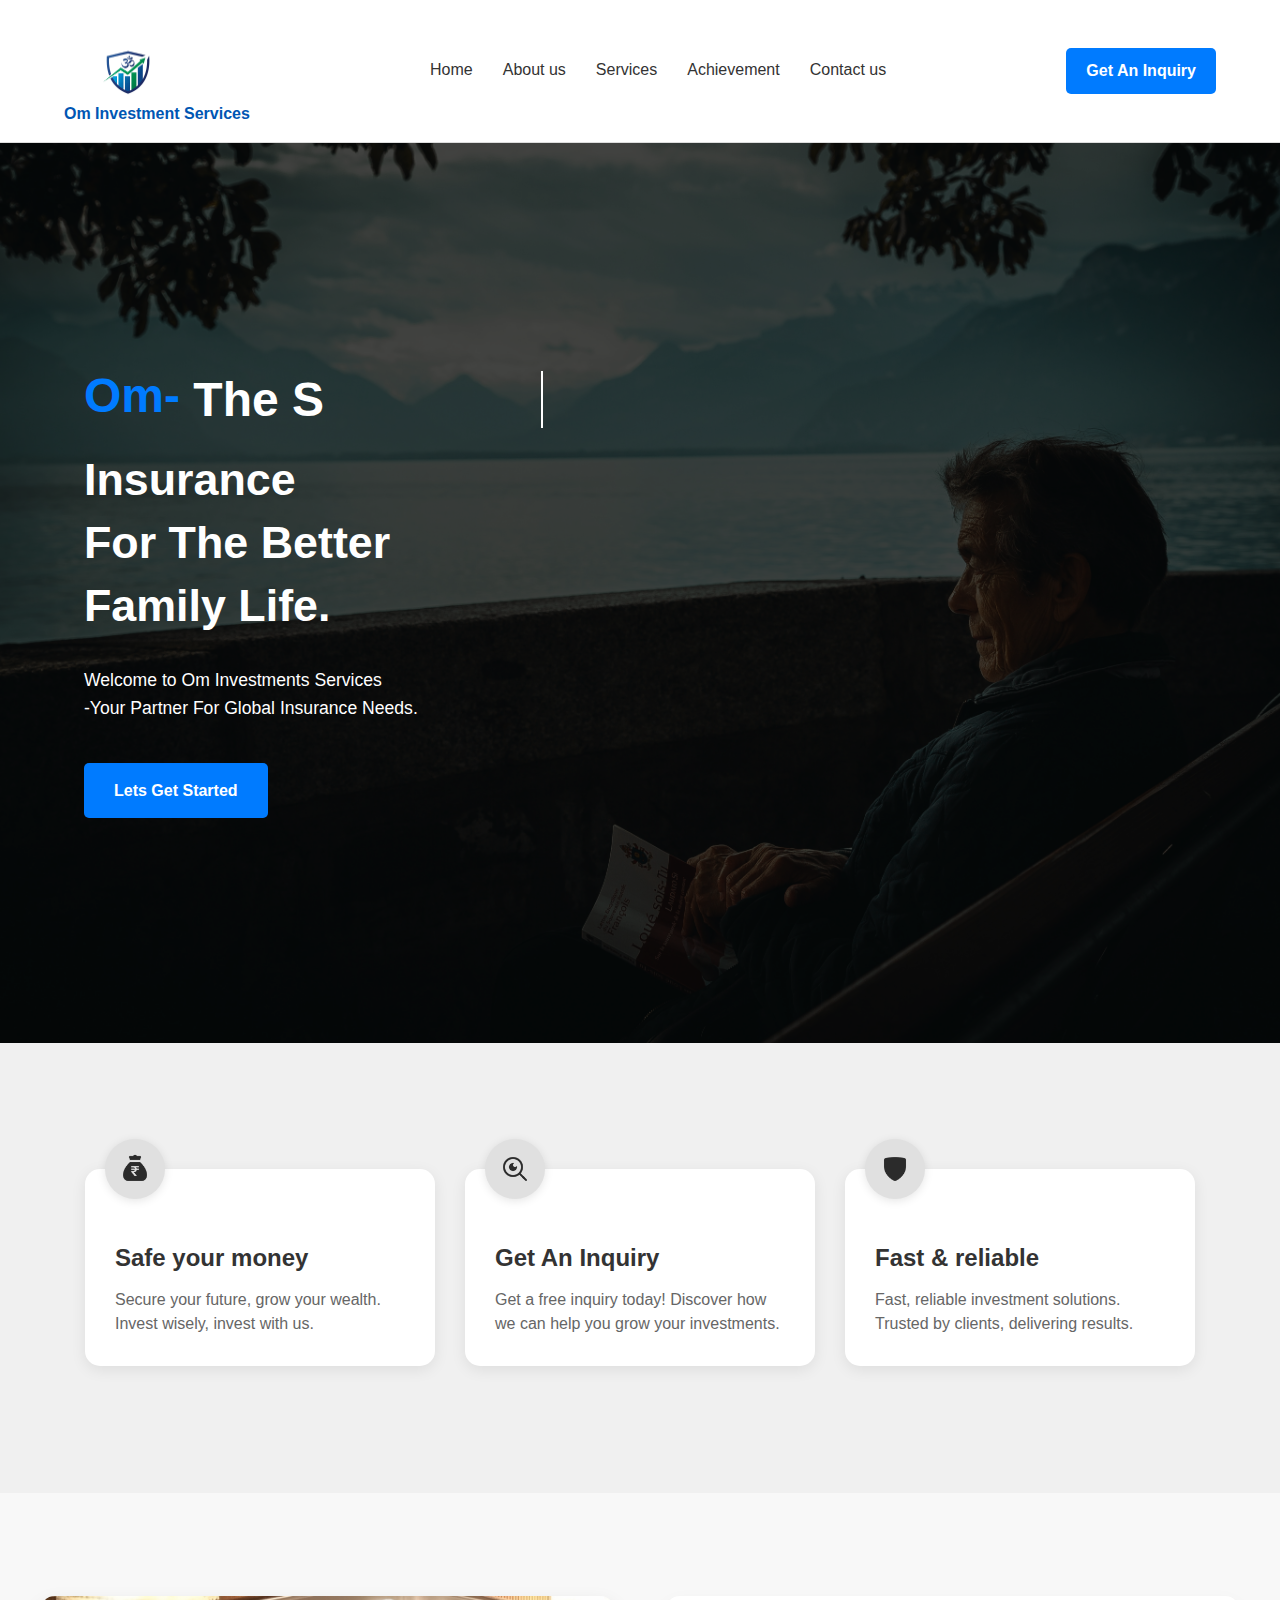
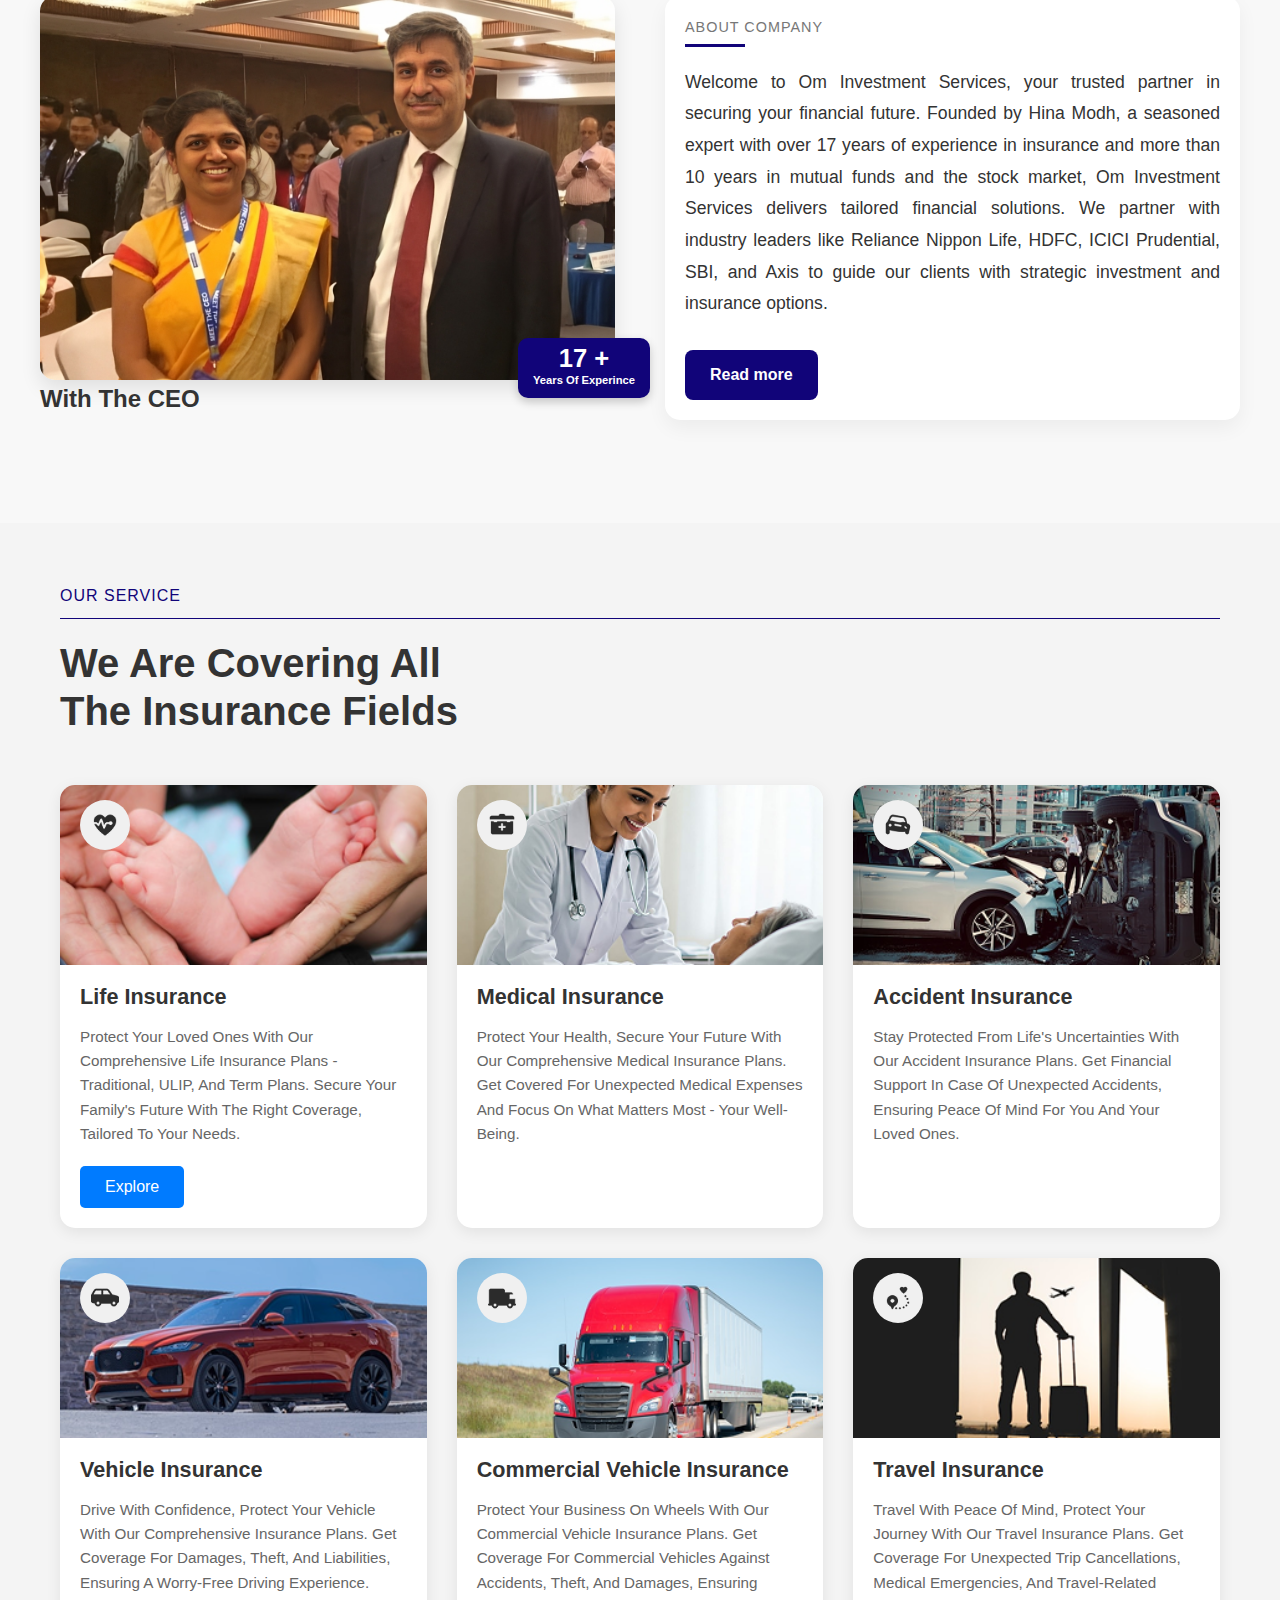
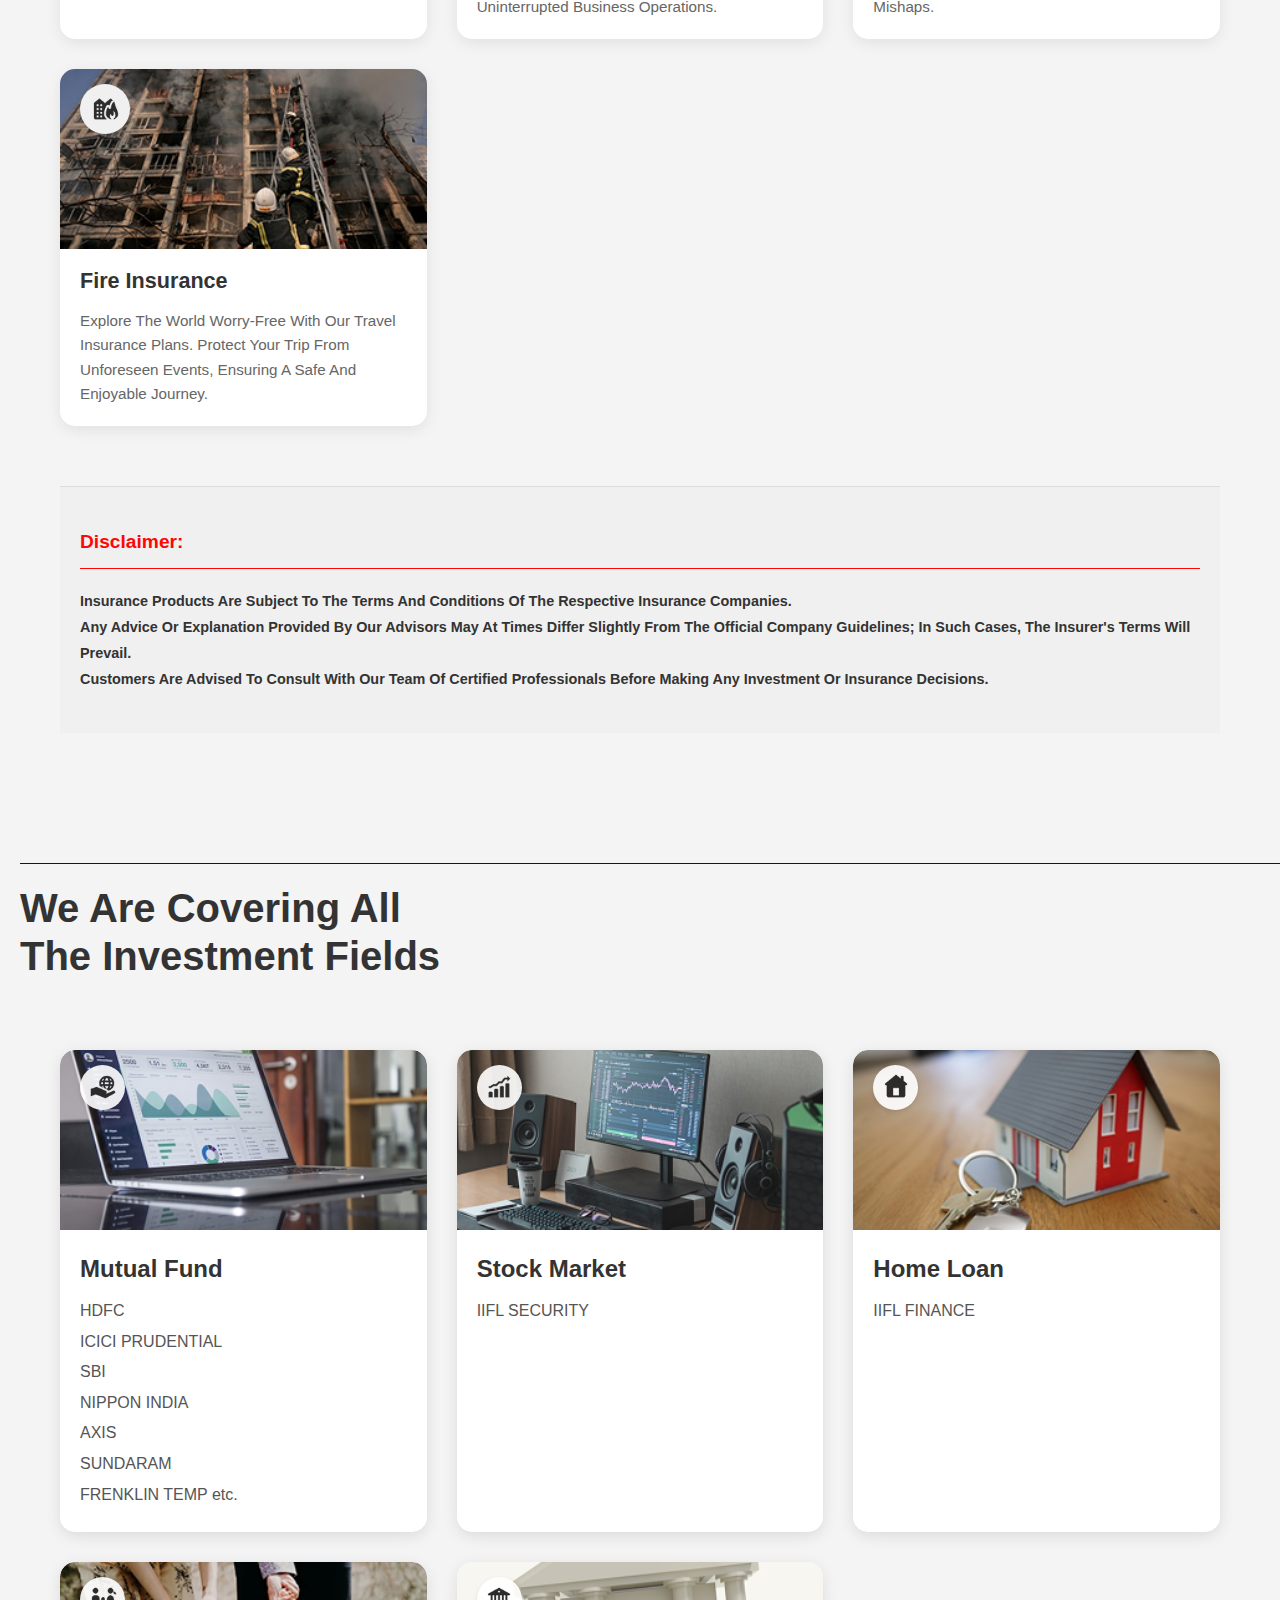
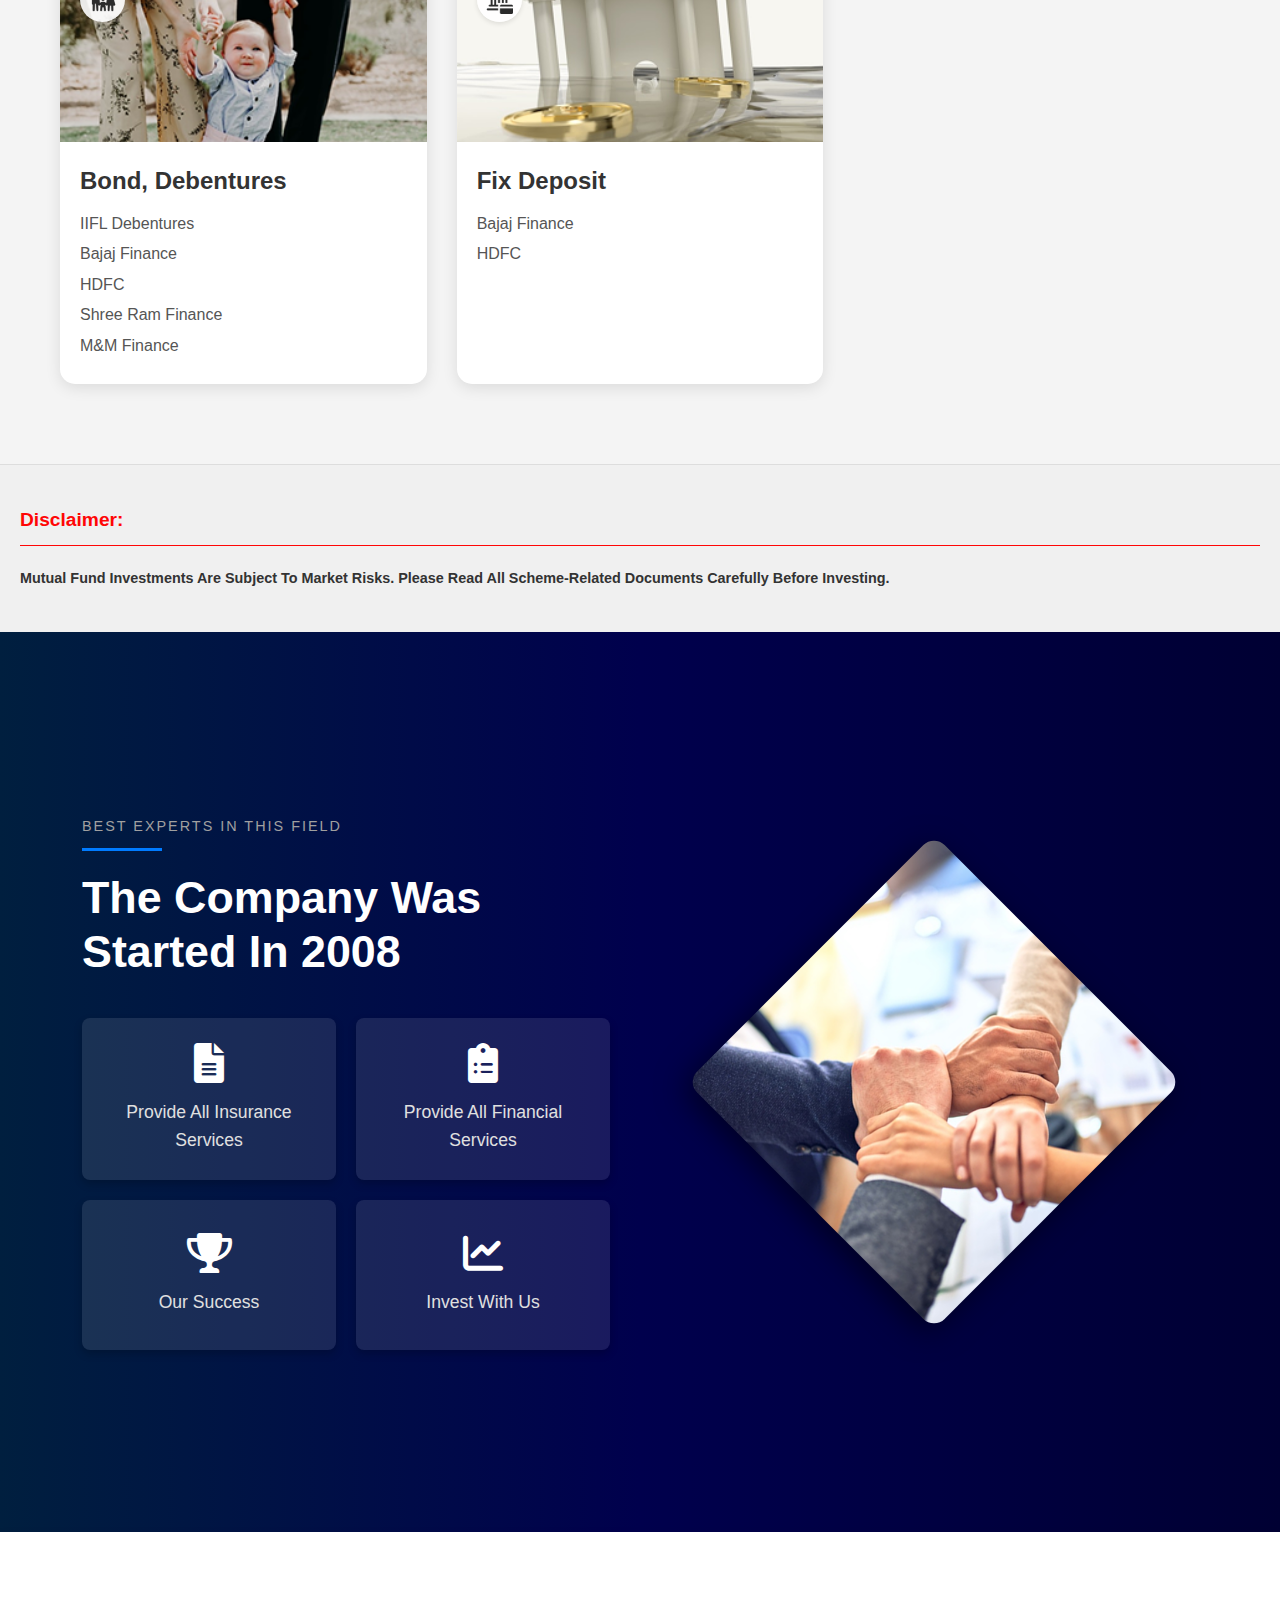
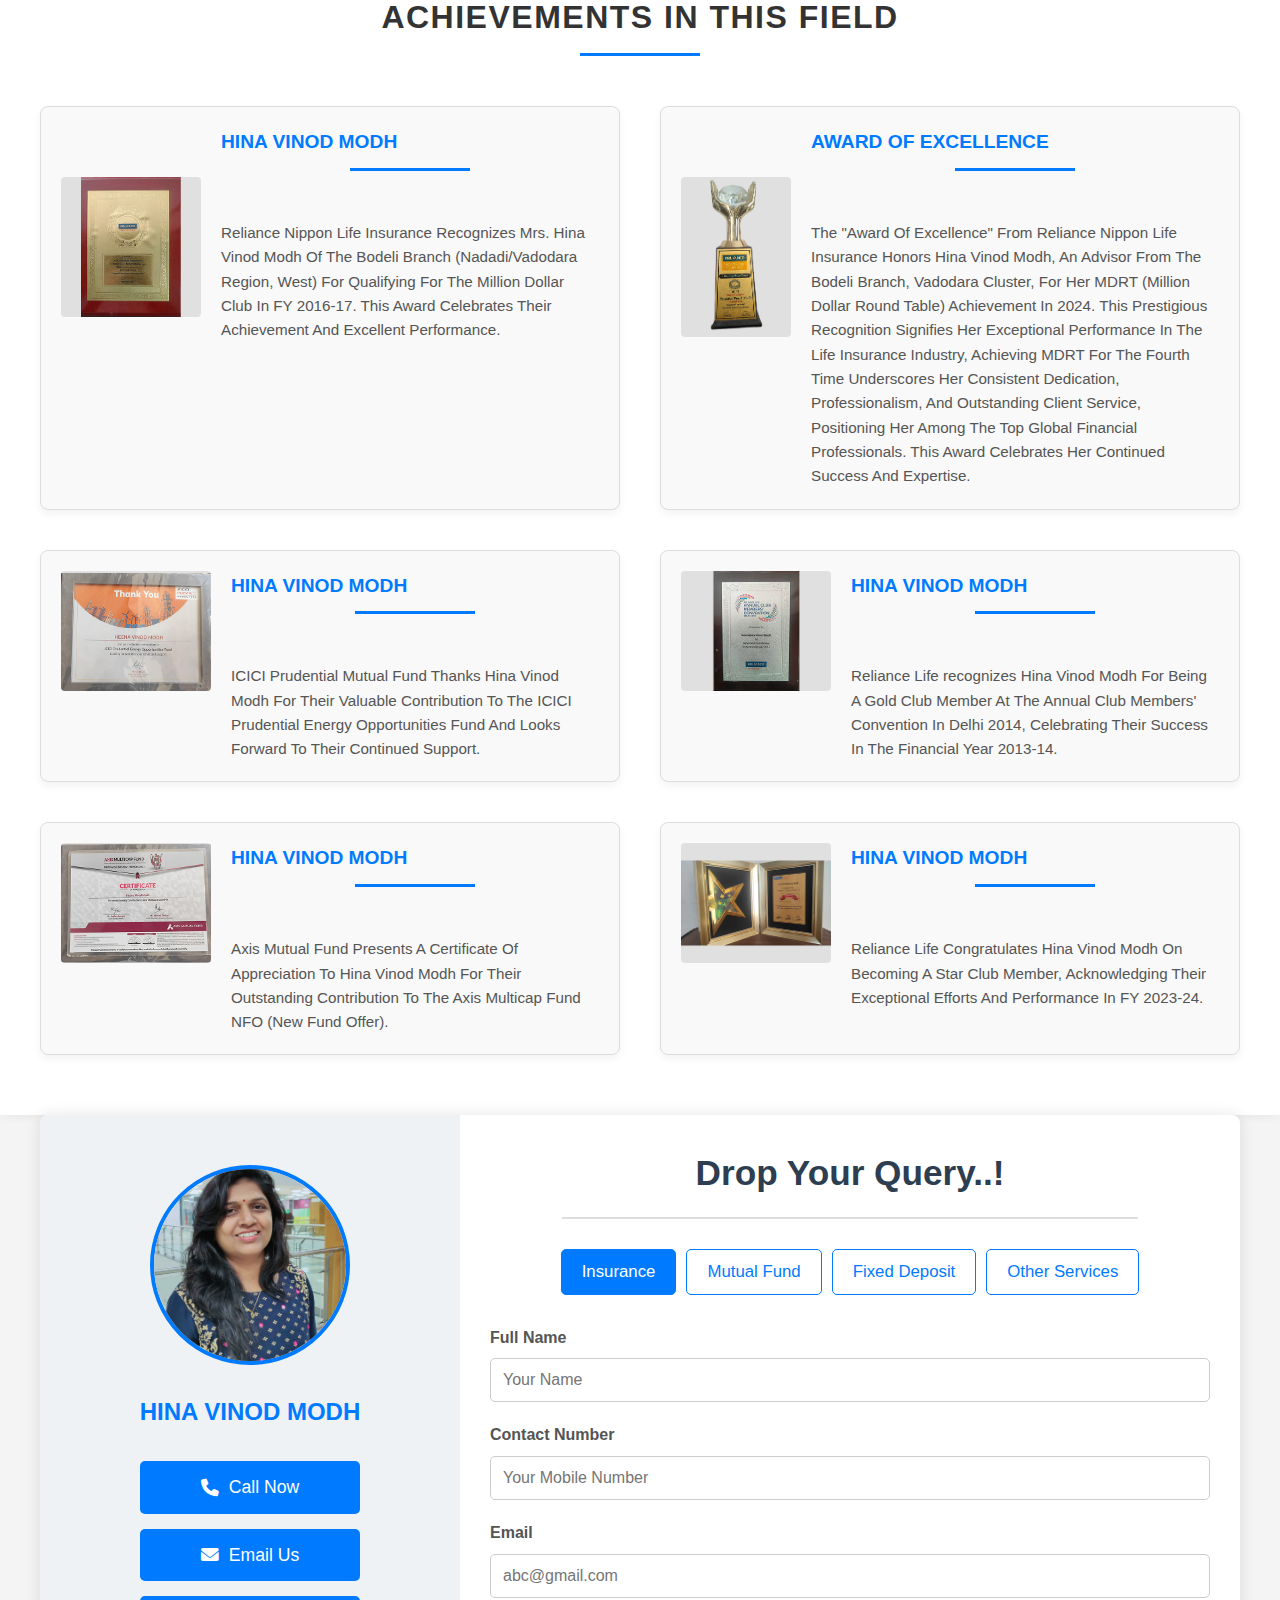
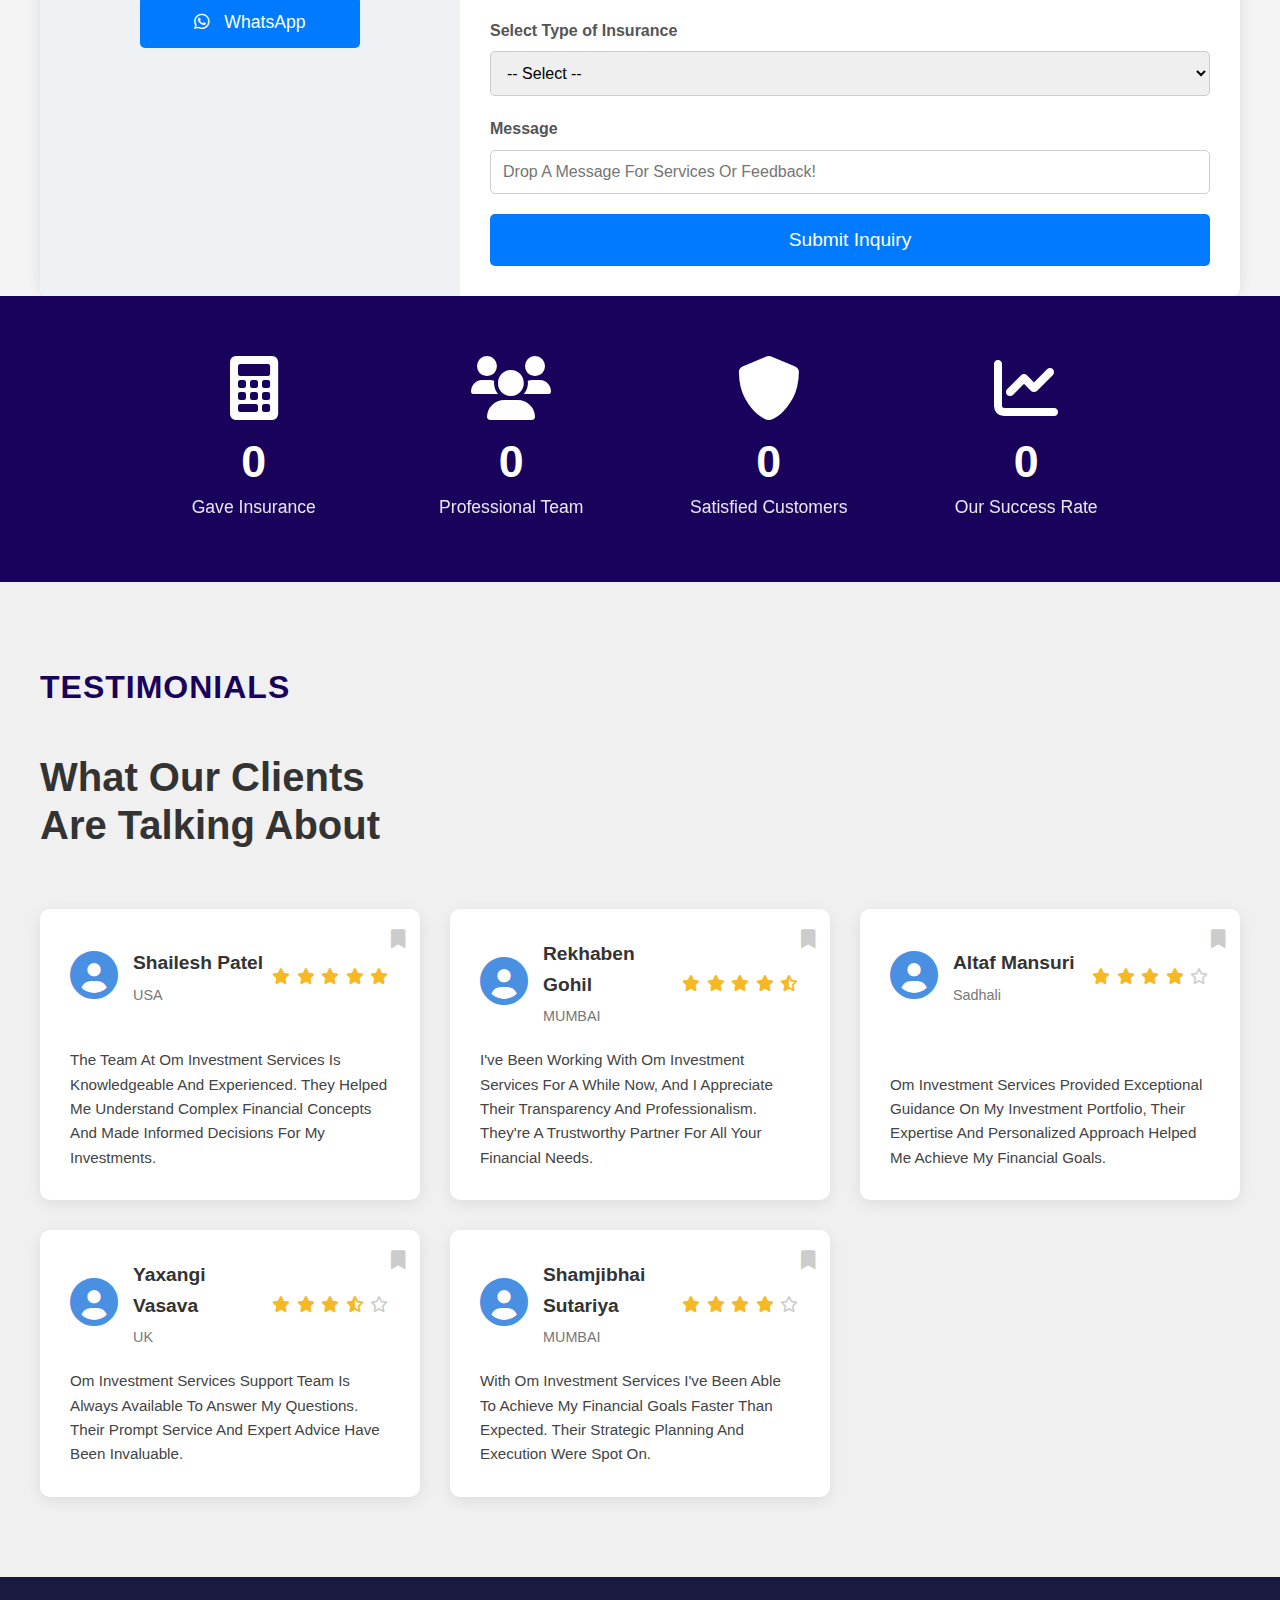
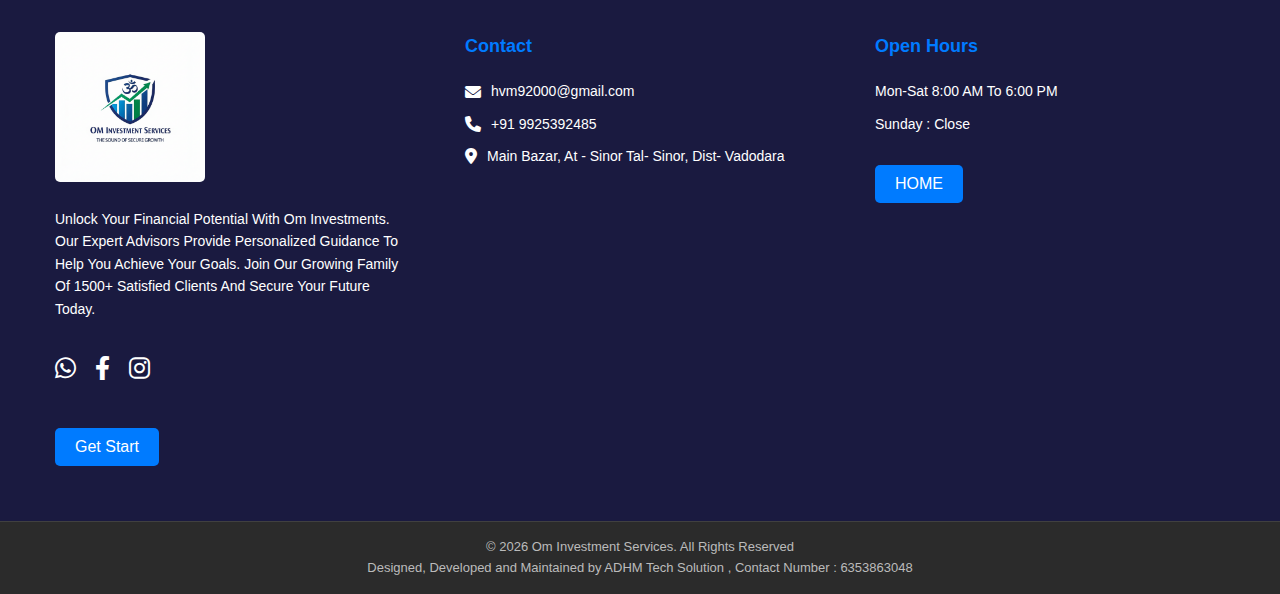
<file: index.html>
<!DOCTYPE html>
<html lang="en">
<head>
    <meta charset="UTF-8">
    <meta name="viewport" content="width=device-width, initial-scale=1.0">
    <title>Om Investment Services</title>
    <link rel="stylesheet" href="style.css">
    <link rel="stylesheet" href="https://cdnjs.cloudflare.com/ajax/libs/font-awesome/6.0.0-beta3/css/all.min.css">
    <link rel="shortcut icon" href="favicon.PNG" type="image/x-icon">
</head>
<body>

    <!-- Nav bar -->
<header class="header">
    <div class="header-left">
      <img src="onlylogo.png" alt="Logo" class="logo" />
      <span class="brand-name">Om Investment Services</span>
    </div>

    <nav class="nav-links" id="navLinks">
      <a href="#carousel-container">Home</a>
      <a href="#about-us">About us</a>
      <a href="#services-page-content">Services</a>
      <a href="#achievements">Achievement</a>
      <a href="#inquiryForm">Contact us</a>
    </nav>

    <div class="header-right">
      <a href="#inquiryForm" class="inquiry-btn">Get An Inquiry</a>
      <div class="hamburger" id="hamburger">&#9776;</div>
    </div>

    


  </header>



<div class="mobile-menu" id="mobileMenu">
    <a href="#carousel-container">Home</a>
    <a href="#about-us">About us</a>
    <a href="#services-page-content">Services</a>
    <a href="#achievements">Achievement</a>
    <a href="#inquiryForm">Contact us</a>
</div>

    <!-- Slide bar -->



    
<div id="carousel-container" class="hero-section">
        <div class="slide-background"></div>
        <div class="overlay"></div>
        <div class="content">
            <h1 class="slogan-container">
                <span class="om-text">Om-</span> <span class="typing-text"></span>
            </h1>
            <div class="slide-text-container">
                <p class="slide-text"></p>
            </div>
            <p class="welcome-dynamic-text"></p>
            <a href="#inquiryForm" class="btn">Lets Get Started</a>
        </div>
    </div>




<!-- Card Section -->

<section class="cards-section">
        <div class="cards-container">
            <div class="card">
                <div class="card-icon-wrapper">
                    <img src="rupee-icon.png" alt="Safe your money icon" class="card-icon">
                </div>
                <h2 class="card-title">Safe your money</h2>
                <p class="card-description">Secure your future, grow your wealth.<br>Invest wisely, invest with us.</p>
            </div>

            <div class="card">
                <div class="card-icon-wrapper">
                    <img src="Detective.png" alt="Get An Inquiry icon" class="card-icon">
                </div>
                <h2 class="card-title">Get An Inquiry</h2>
                <p class="card-description">Get a free inquiry today! Discover how we can help you grow your investments.</p>
            </div>

            <div class="card">
                <div class="card-icon-wrapper">
                    <img src="Shield.png" alt="Fast & reliable icon" class="card-icon">
                </div>
                <h2 class="card-title">Fast & reliable</h2>
                <p class="card-description">Fast, reliable investment solutions.<br>Trusted by clients, delivering results.</p>
            </div>
        </div>
    </section>

    <!-- about us section -->


    <main>
        <section id="about-us" class="about-us-section about-us-page1">
            <div class="about-us-container">
                <div class="about-us-image-wrapper">
                    <img src="slides3.png" alt="Business professionals collaborating at a table" class="about-us-main-image">
                    <div class="experience-sticker">
                        <span class="experience-years">17 +</span>
                        <span class="experience-text">Years Of Experince</span>
                    </div>
                    <h2>With The CEO</h2>
                </div>


                
                <div class="about-us-content">
                    <p class="about-company-tag">ABOUT COMPANY</p>
                    <hr class="about-company-divider">
                    <p class="about-company-text">
                        Welcome to Om Investment Services, your trusted partner in securing your financial future. Founded by Hina Modh, a seasoned expert with over 17 years of experience in insurance and more than 10 years in mutual funds and the stock market, Om Investment Services delivers tailored financial solutions. We partner with industry leaders like Reliance Nippon Life, HDFC, ICICI Prudential, SBI, and Axis to guide our clients with strategic investment and insurance options.
                    </p>
                    <a href="about-us-page2.html" class="about-us-button">Read more</a>
                </div>
            </div>
        </section>

        </main>


        
<!-- Insurance Services Section -->



<main class="services-page-content">
        <section id="services-page-content" class="services-header">
            <p class="section-tag">OUR SERVICE</p>
            <hr class="section-divider">
            <h1 class="section-title">We Are Covering All <br>The Insurance Fields</h1>
        </section>

        <section id="insurance-section" class="insurance-cards-grid">
            <div class="insurance-card">
                <div class="card-top">
                    <div class="card-icon-circle">
                        <img src="life insurance icon.png" alt="Life Insurance icon" class="card-small-icon">
                    </div>
                    <img src="life_insurance.png" alt="Hands holding feet, representing life insurance" class="card-service-image">
                </div>
                <h2 class="card-heading">Life Insurance</h2>
                <p class="card-text">Protect Your Loved Ones With Our Comprehensive Life Insurance Plans - Traditional, ULIP, And Term Plans. Secure Your Family's Future With The Right Coverage, Tailored To Your Needs.</p>
                <button class="explore-btn" data-service="life-insurance">Explore</button>
            </div>

            <div class="insurance-card">
                <div class="card-top">
                    <div class="card-icon-circle">
                        <img src="medicalicon.png" alt="Medical Insurance icon" class="card-small-icon">
                    </div>
                    <img src="medical_Insurance.png" alt="Doctor checking on a patient, representing medical insurance" class="card-service-image">
                </div>
                <h2 class="card-heading">Medical Insurance</h2>
                <p class="card-text">Protect Your Health, Secure Your Future With Our Comprehensive Medical Insurance Plans. Get Covered For Unexpected Medical Expenses And Focus On What Matters Most - Your Well-Being.</p>
            </div>

            <div class="insurance-card">
                <div class="card-top">
                    <div class="card-icon-circle">
                        <img src="accident_InsuranceIcon.png" alt="Accident Insurance icon" class="card-small-icon">
                    </div>
                    <img src="accident_Insurance.png" alt="Overturned car after an accident, representing accident insurance" class="card-service-image">
                </div>
                <h2 class="card-heading">Accident Insurance</h2>
                <p class="card-text">Stay Protected From Life's Uncertainties With Our Accident Insurance Plans. Get Financial Support In Case Of Unexpected Accidents, Ensuring Peace Of Mind For You And Your Loved Ones.</p>
            </div>

            <div class="insurance-card">
                <div class="card-top">
                    <div class="card-icon-circle">
                        <img src="vehicle_insuranceIcon.png" alt="Vehicle Insurance icon" class="card-small-icon">
                    </div>
                    <img src="vehicle_insurance.png" alt="Luxury car on a road, representing vehicle insurance" class="card-service-image">
                </div>
                <h2 class="card-heading">Vehicle Insurance</h2>
                <p class="card-text">Drive With Confidence, Protect Your Vehicle With Our Comprehensive Insurance Plans. Get Coverage For Damages, Theft, And Liabilities, Ensuring A Worry-Free Driving Experience.</p>
            </div>

            <div class="insurance-card">
                <div class="card-top">
                    <div class="card-icon-circle">
                        <img src="Commercial_vehicle_insuranceIcon.png" alt="Commercial Vehicle Insurance icon" class="card-small-icon">
                    </div>
                    <img src="Commercial_vehicle_insurance.png" alt="Large truck on a highway, representing commercial vehicle insurance" class="card-service-image">
                </div>
                <h2 class="card-heading">Commercial Vehicle Insurance</h2>
                <p class="card-text">Protect Your Business On Wheels With Our Commercial Vehicle Insurance Plans. Get Coverage For Commercial Vehicles Against Accidents, Theft, And Damages, Ensuring Uninterrupted Business Operations.</p>
            </div>

            <div class="insurance-card">
                <div class="card-top">
                    <div class="card-icon-circle">
                        <img src="Travel_insuranceIcon.png" alt="Travel Insurance icon" class="card-small-icon">
                    </div>
                    <img src="Travel_insurance.png" alt="Person with luggage looking at a plane, representing travel insurance" class="card-service-image">
                </div>
                <h2 class="card-heading">Travel Insurance</h2>
                <p class="card-text">Travel With Peace Of Mind, Protect Your Journey With Our Travel Insurance Plans. Get Coverage For Unexpected Trip Cancellations, Medical Emergencies, And Travel-Related Mishaps.</p>
            </div>

            <div class="insurance-card">
                <div class="card-top">
                    <div class="card-icon-circle">
                        <img src="Fire_insuranceIcon.png" alt="Fire Insurance icon" class="card-small-icon">
                    </div>
                    <img src="Fire_insurance.png" alt="Building on fire, representing fire insurance" class="card-service-image">
                </div>
                <h2 class="card-heading">Fire Insurance</h2>
                <p class="card-text">Explore The World Worry-Free With Our Travel Insurance Plans. Protect Your Trip From Unforeseen Events, Ensuring A Safe And Enjoyable Journey.</p>
            </div>
        </section>

        <section class="disclaimer-section">
            <h3 class="disclaimer-title">Disclaimer:</h3>
            <hr class="disclaimer-divider">
            <p class="disclaimer-text">
                Insurance Products Are Subject To The Terms And Conditions Of The Respective Insurance Companies.<br>
                Any Advice Or Explanation Provided By Our Advisors May At Times Differ Slightly From The Official Company Guidelines; In Such Cases, The Insurer's Terms Will Prevail.<br>
                Customers Are Advised To Consult With Our Team Of Certified Professionals Before Making Any Investment Or Insurance Decisions.
            </p>
        </section>
    </main>

    <!-- Financial Services  -->
    
<section id="financial-section" class="services-header financial-header">
    <!-- <p class="section-tag">OUR SERVICE</p> -->
    <hr class="section-divider">
    <h1 class="section-title">We Are Covering All <br>The Investment Fields</h1>
</section>

<section class="financial-cards-grid">
    <div class="financial-card">
        <div class="card-top">
            <div class="card-icon-circle">
                <img src="MutualFund_icon.png" alt="Mutual Fund icon" class="card-small-icon">
            </div>
            <img src="MutualFund.png" alt="Laptop with financial charts, representing mutual funds" class="card-service-image">
        </div>
        <h2 class="card-heading">Mutual Fund</h2>
        <ul class="card-list">
            <li>HDFC</li>
            <li>ICICI PRUDENTIAL</li>
            <li>SBI</li>
            <li>NIPPON INDIA</li>
            <li>AXIS</li>
            <li>SUNDARAM</li>
            <li>FRENKLIN TEMP etc.</li>
        </ul>
    </div>

    <div class="financial-card">
        <div class="card-top">
            <div class="card-icon-circle">
                <img src="Stock_market_Icon.png" alt="Stock Market icon" class="card-small-icon">
            </div>
            <img src="Stock_market.png" alt="Computer monitor with stock charts, representing stock market" class="card-service-image">
        </div>
        <h2 class="card-heading">Stock Market</h2>
        <ul class="card-list">
            <li>IIFL SECURITY</li>
        </ul>
    </div>

    <div class="financial-card">
        <div class="card-top">
            <div class="card-icon-circle">
                <img src="Home_Loan_Icon.png" alt="Home Loan icon" class="card-small-icon">
            </div>
            <img src="Home_Loan.png" alt="House model with keys, representing home loan" class="card-service-image">
        </div>
        <h2 class="card-heading">Home Loan</h2>
        <ul class="card-list">
            <li>IIFL FINANCE</li>
        </ul>
    </div>

    <div class="financial-card">
        <div class="card-top">
            <div class="card-icon-circle">
                <img src="Bonds_icon.png" alt="Bond Debentures icon" class="card-small-icon">
            </div>
            <img src="Bonds.png" alt="Adult holding a child, representing family investment" class="card-service-image">
        </div>
        <h2 class="card-heading">Bond, Debentures</h2>
        <ul class="card-list">
            <li>IIFL Debentures</li>
            <li>Bajaj Finance</li>
            <li>HDFC</li>
            <li>Shree Ram Finance</li>
            <li>M&M Finance</li>
        </ul>
    </div>

    <div class="financial-card">
        <div class="card-top">
            <div class="card-icon-circle">
                <img src="FD_icon.png" alt="Fixed Deposit icon" class="card-small-icon">
            </div>
            <img src="FD.png" alt="Building and money, representing fixed deposit" class="card-service-image">
        </div>
        <h2 class="card-heading">Fix Deposit</h2>
        <ul class="card-list">
            <li>Bajaj Finance</li>
            <li>HDFC</li>
        </ul>
    </div>
</section>

<section class="disclaimer-section financial-disclaimer">
    <h3 class="disclaimer-title">Disclaimer:</h3>
    <hr class="disclaimer-divider">
    <p class="disclaimer-text">
        Mutual Fund Investments Are Subject To Market Risks. Please Read All Scheme-Related Documents Carefully Before Investing.
    </p>
</section>


<!-- Expert field -->

<section id="expert-field-section" class="expert-field-container">
    <div class="expert-field-content-wrapper">
        <div class="expert-field-left">
            <p class="expert-field-subtitle">BEST EXPERTS IN THIS FIELD</p>
            <div class="expert-field-separator-line"></div>
            <h1 class="expert-field-title">The Company Was Started In 2008</h1>
            <div class="expert-field-services-grid">
                <a href="#insurance-section" class="expert-field-service-card">
                    <i class="fas fa-file-alt"></i>
                    <p>Provide All Insurance Services</p>
                </a>
                <a href="#financial-section" class="expert-field-service-card">
                    <i class="fas fa-clipboard-list"></i>
                    <p>Provide All Financial Services</p>
                </a>
                <a href="#achievements" class="expert-field-service-card">
                    <i class="fas fa-trophy"></i>
                    <p>Our Success</p>
                </a>
                <a href="#inquiryForm" class="expert-field-service-card">
                    <i class="fas fa-chart-line"></i>
                    <p>Invest With Us</p>
                </a>
            </div>
        </div>
        <div class="expert-field-right">
            <div class="expert-field-kite-shape">
                <img src="unity.png" alt="Team Hands">
            </div>
        </div>
    </div>
</section>

<!-- achievement fields -->

<section id="achievements" class="achievements-section">
        <div class="achievements-container">
            <h2 class="achievements-heading">ACHIEVEMENTS IN THIS FIELD</h2>
            <div class="achievements-separator-line"></div>

            <div class="awards-grid">
                <div class="award-item">
                    <div class="award-image-wrapper award-image-wrapper-1">
                        <img src="award1.png" alt="Award 1">
                    </div>
                    <div class="award-description">
                        <h3>HINA VINOD MODH</h3>
                        <div class="achievements-separator-line"></div>
                        <p>Reliance Nippon Life Insurance Recognizes Mrs. Hina Vinod Modh Of The Bodeli Branch (Nadadi/Vadodara Region, West) For Qualifying For The Million Dollar Club In FY 2016-17. This Award Celebrates Their Achievement And Excellent Performance.</p>
                    </div>
                </div>

                <div class="award-item">
                    <div class="award-image-wrapper award-image-wrapper-2">
                        <img src="award2.png" alt="Award 2">
                    </div>
                    <div class="award-description">
                        <h3>AWARD OF EXCELLENCE</h3>
                        <div class="achievements-separator-line"></div>
                        <p>The "Award Of Excellence" From Reliance Nippon Life Insurance Honors Hina Vinod Modh, An Advisor From The Bodeli Branch, Vadodara Cluster, For Her MDRT (Million Dollar Round Table) Achievement In 2024. This Prestigious Recognition Signifies Her Exceptional Performance In The Life Insurance Industry, Achieving MDRT For The Fourth Time Underscores Her Consistent Dedication, Professionalism, And Outstanding Client Service, Positioning Her Among The Top Global Financial Professionals. This Award Celebrates Her Continued Success And Expertise.</p>
                    </div>
                </div>

                <div class="award-item">
                    <div class="award-image-wrapper">
                        <img src="award3.png" alt="Award 3">
                    </div>
                    <div class="award-description">
                        <h3>HINA VINOD MODH</h3>
                        <div class="achievements-separator-line"></div>
                        <p>ICICI Prudential Mutual Fund Thanks Hina Vinod Modh For Their Valuable Contribution To The ICICI Prudential Energy Opportunities Fund And Looks Forward To Their Continued Support.</p>
                    </div>
                </div>

                <div class="award-item">
                    <div class="award-image-wrapper">
                        <img src="award4.png" alt="Award 4">
                    </div>
                    <div class="award-description">
                        <h3>HINA VINOD MODH</h3>
                        <div class="achievements-separator-line"></div>
                        <p>Reliance Life recognizes Hina Vinod Modh For Being A Gold Club Member At The Annual Club Members' Convention In Delhi 2014, Celebrating Their Success In The Financial Year 2013-14.</p>
                    </div>
                </div>

                <div class="award-item">
                    <div class="award-image-wrapper">
                        <img src="award5.png" alt="Award 5">
                    </div>
                    <div class="award-description">
                        <h3>HINA VINOD MODH</h3>
                        <div class="achievements-separator-line"></div>
                        <p>Axis Mutual Fund Presents A Certificate Of Appreciation To Hina Vinod Modh For Their Outstanding Contribution To The Axis Multicap Fund NFO (New Fund Offer).</p>
                    </div>
                </div>

                <div class="award-item">
                    <div class="award-image-wrapper">
                        <img src="award6.png" alt="Award 6">
                    </div>
                    <div class="award-description">
                        <h3>HINA VINOD MODH</h3>
                        <div class="achievements-separator-line"></div>
                        <p>Reliance Life Congratulates Hina Vinod Modh On Becoming A Star Club Member, Acknowledging Their Exceptional Efforts And Performance In FY 2023-24.</p>
                    </div>
                </div>
            </div>
        </div>
    </section>

    <!-- inqury foarm  -->



    <div id="inquiryForm" class="container">
        <div class="left-section">
            <div class="owner-info">
                <img src="hinamodhpic.jpg" alt="HINA Vinod Modh" class="owner-photo">
                <p class="owner-name">HINA VINOD MODH</p>
                <div class="contact-buttons">
                    <a href="tel:+919925392485" class="contact-btn"><i class="fas fa-phone"></i> Call Now</a>
                    <a href="mailto:hvm92000@gmail.com" class="contact-btn"><i class="fas fa-envelope"></i> Email Us</a>
                    <a href="https://wa.me/9925392485" target="_blank" class="contact-btn whatsapp-desktop-btn"><i class="fab fa-whatsapp"></i> WhatsApp</a>
                </div>
            </div>
        </div>

        <div id="right-section" class="right-section">
            <h1 class="inquiry-title">Drop Your Query..!</h1>
            <div class="divider"></div>
            <div class="service-options">
                <button class="service-btn active" data-service="insurance">Insurance</button>
                <button class="service-btn" data-service="mutual-fund">Mutual Fund</button>
                <button class="service-btn" data-service="fixed-deposit">Fixed Deposit</button>
                <button class="service-btn" data-service="other-services">Other Services</button>
            </div>

            <form action="https://api.web3forms.com/submit" method="POST" class="inquiry-form" >
                <input type="hidden" name="access_key" value="d7220b64-2674-4dc8-987b-a98488e5977d">

                <div class="form-group">
                    
                    <label for="fullName">Full Name</label>
                    <input type="text" id="fullName" name="fullName" placeholder="Your Name" required>
                </div>
                <div class="form-group">
                    <label for="contactNumber">Contact Number</label>
                    <input type="tel" id="contactNumber" name="contactNumber" placeholder="Your Mobile Number" required>
                </div>
                <div class="form-group">
                    <label for="email">Email</label>
                    <input type="email" id="email" name="email" placeholder="abc@gmail.com" required>
                </div>


                <div class="form-group dynamic-field" id="insuranceTypeField">
                    <label for="insuranceType">Select Type of Insurance</label>
                    <select id="insuranceType" name="insuranceType">
                        <option value="">-- Select --</option>
                        <option value="life">Life Insurance</option>
                        <option value="medical">Medical Insurance</option>
                        <option value="accident">Accident Insurance</option>
                        <option value="vehicle">Vehicle Insurance</option>
                        <option value="commercial-vehicle">Commercial Vehicle Insurance</option>
                        <option value="travel">Travel Insurance</option>
                        <option value="fire">Fire Insurance</option>
                    </select>
                </div>

                <div class="form-group dynamic-field hidden" id="mutualFundTypeField">
                    <label for="mutualFundType">Select Type of Mutual Fund</label>
                    <select id="mutualFundType" name="mutualFundType">
                        <option value="">-- Select --</option>
                        <option value="icici-prudential">ICICI Prudential</option>
                        <option value="hdfc">HDFC</option>
                        <option value="sbi">SBI</option>
                        <option value="nippon-india">Nippon India</option>
                        <option value="sundram">Sundaram</option>
                        <option value="frenklin-temp">Franklin Templeton</option>
                    </select>
                </div>

                <div class="form-group dynamic-field hidden" id="fixedDepositTypeField">
                    <label for="fixedDepositType">Select Type of Fixed Deposit</label>
                    <select id="fixedDepositType" name="fixedDepositType">
                        <option value="">-- Select --</option>
                        <option value="bajaj-finance">Bajaj Finance</option>
                        <option value="hdfc">HDFC</option>
                        <option value="shree-ram-finance">Shree Ram Finance</option>
                        <option value="m&m-finance">M&M Finance</option>
                    </select>
                </div>

                <div class="form-group dynamic-field hidden" id="otherServicesTypeField">
                    <label for="otherServicesType">Select Type of Other Services</label>
                    <select id="otherServicesType" name="otherServicesType">
                        <option value="">-- Select --</option>
                        <option value="stock-market">Stock Market</option>
                        <option value="iifl-security">IIFL Services</option>
                        <option value="home-loan">Home Loan</option>
                        <!-- <option value="iifl-finance">IIFL Finance</option> -->
                        <option value="bonds-debentures">Bonds & Debentures</option>
                    </select>
                </div>

                <div class="form-group">
                    
                    <label for="message">Message</label>
                    <input type="text" id="message" name="message" placeholder="Drop A Message For Services Or Feedback!">
                </div>

                <button type="submit" class="submit-btn">Submit Inquiry</button>
            </form>
        </div>
    </div>

    <!-- team insurance in one line -->


    <section class="milestones-section">
        <div class="milestones-grid">
            <div class="milestone-card">
                <i class="fas fa-calculator"></i> <span class="milestone-count" data-target="1100 +">0</span> <p class="milestone-label">Gave Insurance</p>
            </div>
            <div class="milestone-card">
                <i class="fas fa-users"></i> <span class="milestone-count" data-target="5+">0</span>
                <p class="milestone-label">Professional Team</p>
            </div>
            <div class="milestone-card">
                <i class="fas fa-shield-alt"></i> <span class="milestone-count" data-target="1500+">0</span>
                <p class="milestone-label">Satisfied Customers</p>
            </div>
            <div class="milestone-card">
                <i class="fas fa-chart-line"></i> <span class="milestone-count" data-target="99" data-is-percentage="true">0</span>
                <p class="milestone-label">Our Success Rate</p>
            </div>
        </div>
    </section>


    <!-- testimonials -->


    <section class="customer-feedback-section">
        <div class="customer-feedback-header">
            <p class="customer-feedback-tag">TESTIMONIALS</p>
            
            <h2 class="customer-feedback-title">What Our Clients <br> Are Talking About</h2>
            <!-- <p class="customer-feedback-description">
                I'm Happy To Help You Draft A Possible Customer Review And Feedback For Om Financial Services. Here Are A Few Options
            </p> -->
        </div>

        <div class="testimonial-cards-grid">
            <div class="testimonial-card">
                <div class="testimonial-header">
                    <div class="user-profile-icon">
                        <i class="fas fa-user-circle"></i>
                    </div>
                    <div class="user-info">
                        <h4 class="user-name">Shailesh Patel</h4>
                        <p class="user-location">USA</p>
                    </div>
                    <div class="rating-stars">
                        <i class="fas fa-star gold"></i>
                        <i class="fas fa-star gold"></i>
                        <i class="fas fa-star gold"></i>
                        <i class="fas fa-star gold"></i>
                        <i class="fas fa-star gold"></i>
                    </div>
                </div>
                <p class="testimonial-text">
                    The Team At Om Investment Services Is Knowledgeable And Experienced. They Helped Me Understand Complex Financial Concepts And Made Informed Decisions For My Investments.
                </p>
            </div>

            <div class="testimonial-card">
                <div class="testimonial-header">
                    <div class="user-profile-icon">
                        <i class="fas fa-user-circle"></i>
                    </div>
                    <div class="user-info">
                        <h4 class="user-name">Rekhaben Gohil</h4>
                        <p class="user-location">MUMBAI</p>
                    </div>
                    <div class="rating-stars">
                        <i class="fas fa-star gold"></i>
                        <i class="fas fa-star gold"></i>
                        <i class="fas fa-star gold"></i>
                        <i class="fas fa-star gold"></i>
                        <i class="fas fa-star-half-alt gold"></i> </div>
                </div>
                <p class="testimonial-text">
                    I've Been Working With Om Investment Services For A While Now, And I Appreciate Their Transparency And Professionalism. They're A Trustworthy Partner For All Your Financial Needs.
                </p>
            </div>

            <div class="testimonial-card">
                <div class="testimonial-header">
                    <div class="user-profile-icon">
                        <i class="fas fa-user-circle"></i>
                    </div>
                    <div class="user-info">
                        <h4 class="user-name">Altaf Mansuri</h4>
                        <p class="user-location">Sadhali</p>
                    </div>
                    <div class="rating-stars">
                        <i class="fas fa-star gold"></i>
                        <i class="fas fa-star gold"></i>
                        <i class="fas fa-star gold"></i>
                        <i class="fas fa-star gold"></i>
                        <i class="far fa-star"></i> </div>
                </div>
                <p class="testimonial-text">
                    Om Investment Services Provided Exceptional Guidance On My Investment Portfolio, Their Expertise And Personalized Approach Helped Me Achieve My Financial Goals.
                </p>
            </div>

            <div class="testimonial-card">
                <div class="testimonial-header">
                    <div class="user-profile-icon">
                        <i class="fas fa-user-circle"></i>
                    </div>
                    <div class="user-info">
                        <h4 class="user-name">Yaxangi Vasava</h4>
                        <p class="user-location">UK</p>
                    </div>
                    <div class="rating-stars">
                        <i class="fas fa-star gold"></i>
                        <i class="fas fa-star gold"></i>
                        <i class="fas fa-star gold"></i>
                        <i class="fas fa-star-half-alt gold"></i> <i class="far fa-star"></i> </div>
                </div>
                <p class="testimonial-text">
                    Om Investment Services Support Team Is Always Available To Answer My Questions. Their Prompt Service And Expert Advice Have Been Invaluable.
                </p>
            </div>

            <div class="testimonial-card">
                <div class="testimonial-header">
                    <div class="user-profile-icon">
                        <i class="fas fa-user-circle"></i>
                    </div>
                    <div class="user-info">
                        <h4 class="user-name">Shamjibhai Sutariya</h4>
                        <p class="user-location">MUMBAI</p>
                    </div>
                    <div class="rating-stars">
                        <i class="fas fa-star gold"></i>
                        <i class="fas fa-star gold"></i>
                        <i class="fas fa-star gold"></i>
                        <i class="fas fa-star gold"></i>
                        <i class="far fa-star"></i> </div>
                </div>
                <p class="testimonial-text">
                    With Om Investment Services I've Been Able To Achieve My Financial Goals Faster Than Expected. Their Strategic Planning And Execution Were Spot On.
                </p>
            </div>
        </div>
    </section>





    <a href="https://wa.me/9925392485" target="_blank" class="whatsapp-fixed-btn"><i class="fab fa-whatsapp"></i></a>



    <!-- footer -->


    <footer class="footer">
        <div class="footer-container">

            <div class="footer-section footer-left">
                <div class="footer-logo">
                    <img src="logowithslogan.jpg" alt="Om Investments Logo">
                </div>
                <p class="footer-text">Unlock Your Financial Potential With Om Investments. Our Expert Advisors Provide Personalized Guidance To Help You Achieve Your Goals. Join Our Growing Family Of 1500+ Satisfied Clients And Secure Your Future Today.</p>
                <div class="social-icons">
                    <a href="https://wa.me/9925392485" target="_blank" aria-label="WhatsApp"><i class="fab fa-whatsapp"></i></a>
                    <a href="https://www.facebook.com/share/1AY2b3MuJA/" target="_blank" aria-label="Facebook"><i class="fab fa-facebook-f"></i></a>
                    <a href="https://www.instagram.com/hvm_512?igsh=Zzk5aDYzNXNtZjBm" target="_blank" aria-label="Instagram"><i class="fab fa-instagram"></i></a>
                </div>
                <button class="footer-button get-start-button" onclick="window.location.href='#inquiryForm'">Get Start</button>
                
            </div>

            <div class="footer-section footer-center">
                <h3>Contact</h3>
                <div class="contact-info">
                    <a href="mailto:hvm92000@gmail.com"><i class="fas fa-envelope"></i> hvm92000@gmail.com</a>
                    <a href="tel:+919925392485"><i class="fas fa-phone"></i> +91 9925392485</a>
                    <a href="https://www.google.co.in/maps/search/Main+Bazar,+At+-+Sinor+Tal-+Sinor,+Dist-+Vadodara/@21.9135846,73.3366202,18z/data=!3m1!4b1?entry=ttu&g_ep=EgoyMDI1MDUyMS4wIKXMDSoASAFQAw%3D%3D" target="_blank"><i class="fas fa-map-marker-alt"></i> Main Bazar, At - Sinor Tal- Sinor, Dist- Vadodara</a>
                </div>
            </div>

            <div class="footer-section footer-right">
                <h3>Open Hours</h3>
                <p>Mon-Sat 8:00 AM To 6:00 PM</p>
                <p>Sunday : Close</p>
                <button class="footer-button" onclick="window.location.href='#carousel-container'">HOME</button>
            
            </div>

        </div>
    </footer>


<!-- bottom legal  -->


    <section class="bottom-bar">
    <div class="bottom-bar-content">
        <p class="copyright">&copy; <span id="currentYear"></span> Om Investment Services. All Rights Reserved  </p>
        <p class="designer-info">Designed, Developed and Maintained by ADHM Tech Solution , Contact Number : 6353863048</p>
    </div>
</section>    <script src="script.js"></script>
</body>
</html>
</file>
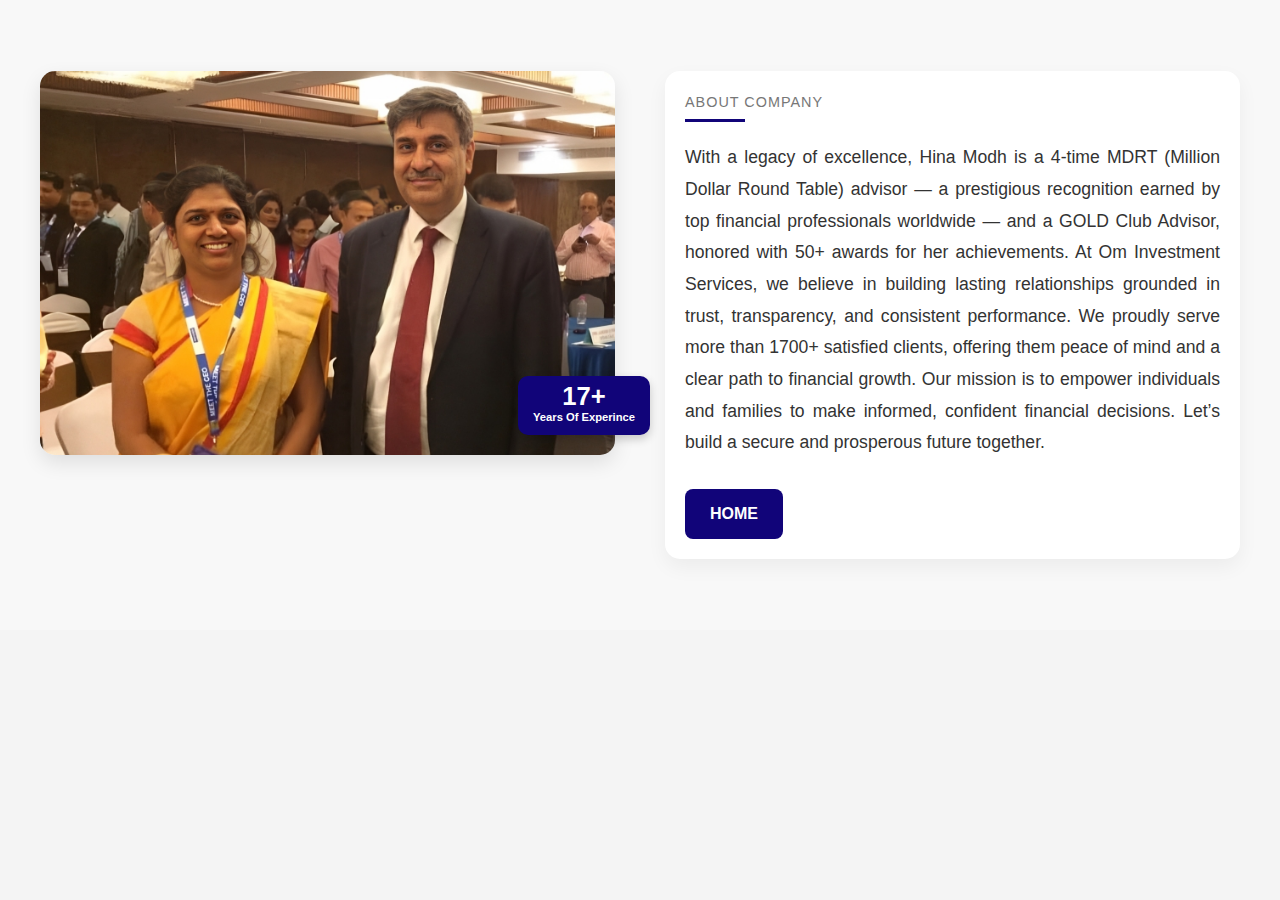
<file: about-us-page2.html>
<!DOCTYPE html>
<html lang="en">
<head>
    <meta charset="UTF-8">
    <meta name="viewport" content="width=device-width, initial-scale=1.0">
    <title>Om Investments - About Us (Page 2)</title>
    <link rel="stylesheet" href="style.css">
    </head>
<body>

    <!-- <header>
        <nav>
            <ul>
                <li><a href="index.html">Home</a></li>
                <li><a href="index.html#about-us">About Us</a></li> <li><a href="index.html#services">Services</a></li>
                </ul>
        </nav>
    </header> -->

    <main>
        <section class="about-us-section about-us-page2">
            <div class="about-us-container">
                <div class="about-us-image-wrapper">
                    <img src="slides3.png" alt="Business professionals collaborating at a table" class="about-us-main-image">
                    <div class="experience-sticker">
                        <span class="experience-years">17+</span>
                        <span class="experience-text">Years Of Experince</span>
                    </div>
                </div>
                <div class="about-us-content">
                    <p class="about-company-tag">ABOUT COMPANY</p>
                    <hr class="about-company-divider">
                    <p class="about-company-text">
                        With a legacy of excellence, Hina Modh is a 4-time MDRT (Million Dollar Round Table) advisor — a prestigious recognition earned by top financial professionals worldwide — and a GOLD Club Advisor, honored with 50+ awards for her achievements. At Om Investment Services, we believe in building lasting relationships grounded in trust, transparency, and consistent performance. We proudly serve more than 1700+ satisfied clients, offering them peace of mind and a clear path to financial growth. Our mission is to empower individuals and families to make informed, confident financial decisions. Let’s build a secure and prosperous future together.
                    </p>
                    <a href="index.html#about-us" class="about-us-button home-button">HOME</a>
                </div>
            </div>
        </section>
    </main>

    <script src="script.js"></script>
</body>
</html>
</file>
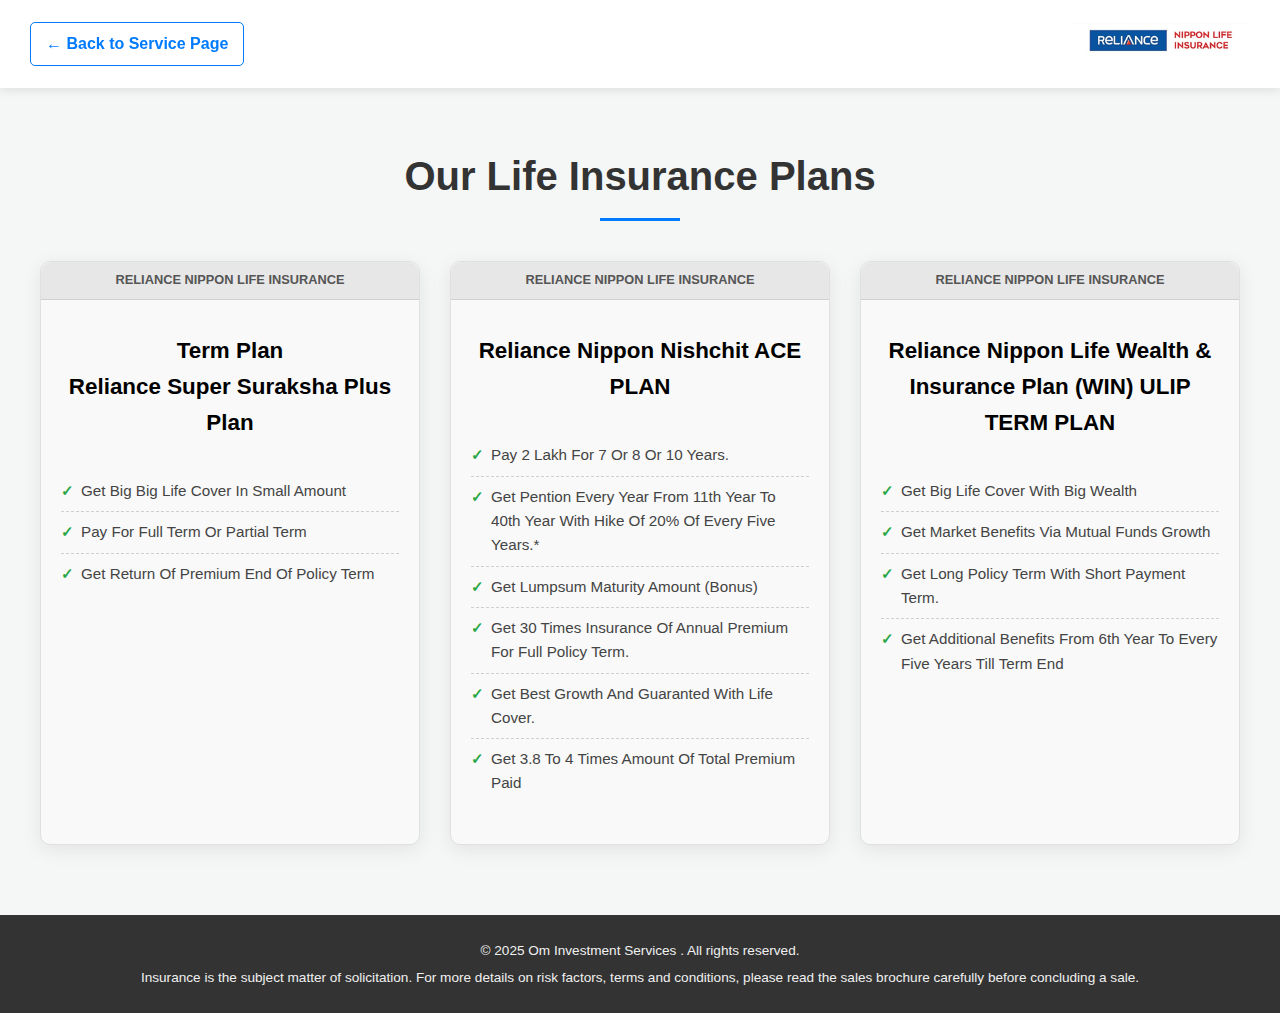
<file: life_insurance_plans.html>
<!DOCTYPE html>
<html lang="en">
<head>
    <meta charset="UTF-P">
    <meta name="viewport" content="width=device-width, initial-scale=1.0">
    <title>Life Insurance Plans - Reliance Nippon Life Insurance</title>
    <link rel="stylesheet" href="life_insurance_plans.css">
    </head>
<body>
    <header class="page-header">
        <div class="logo-container">
            <img src="reliance_Insurance.png" alt="Reliance Nippon Life Insurance Logo" class="logo-img">
            </div>
        <a href="index.html#services-page-content" class="back-button">&larr; Back to Service Page</a>
    </header>

    <main class="plans-page-content">
        <section class="plans-header-section">
            <h1 class="main-title">Our Life Insurance Plans</h1>
            <hr class="title-divider">
        </section>

        <section class="plans-grid">
            <div class="plan-card">
                <div class="plan-card-header">
                    RELIANCE NIPPON LIFE INSURANCE
                </div>
                <h2 class="plan-name">Term Plan <br>Reliance Super Suraksha Plus Plan</h2>
                <ul class="plan-features">
                    <li>Get Big Big Life Cover In Small Amount</li>
                    <li>Pay For Full Term Or Partial Term</li>
                    <li>Get Return Of Premium End Of Policy Term</li>
                </ul>
                
            </div>

            <div class="plan-card">
                <div class="plan-card-header">
                    RELIANCE NIPPON LIFE INSURANCE
                </div>
                <h2 class="plan-name">Reliance Nippon Nishchit ACE PLAN</h2>
                <ul class="plan-features">
                    <li>Pay 2 Lakh For 7 Or 8 Or 10 Years.</li>
                    <li>Get Pention Every Year From 11th Year To 40th Year With Hike Of 20% Of Every Five Years.*</li>
                    <li>Get Lumpsum Maturity Amount (Bonus)</li>
                    <li>Get 30 Times Insurance Of Annual Premium For Full Policy Term.</li>
                    <li>Get Best Growth And Guaranted With Life Cover.</li>
                    <li>Get 3.8 To 4 Times Amount Of Total Premium Paid</li>
                </ul>
            
            </div>

            <div class="plan-card">
                <div class="plan-card-header">
                    RELIANCE NIPPON LIFE INSURANCE
                </div>
                <h2 class="plan-name">Reliance Nippon Life Wealth & Insurance Plan (WIN) ULIP TERM PLAN</h2>
                <ul class="plan-features">
                    <li>Get Big Life Cover With Big Wealth</li>
                    <li>Get Market Benefits Via Mutual Funds Growth</li>
                    <li>Get Long Policy Term With Short Payment Term.</li>
                    <li>Get Additional Benefits From 6th Year To Every Five Years Till Term End</li>
                </ul>
                
            </div>
        </section>
    </main>

    <footer class="page-footer">
        <p>&copy; 2025 Om Investment Services . All rights reserved.</p>
        <p>Insurance is the subject matter of solicitation. For more details on risk factors, terms and conditions, please read the sales brochure carefully before concluding a sale.</p>
    </footer>

    <script src="life_insurance_plans.js"></script>
</body>
</html>
</file>
<file: life_insurance_plans.css>
/* Filename: life-insurance-plans.css */
body {
    font-family: 'Arial', sans-serif;
    margin: 0;
    padding: 0;
    background-color: #f4f7f6; /* Light background for the page */
    color: #333;
    line-height: 1.6;
}

/* Page Header */
.page-header {
    background-color: #ffffff; /* White background for header */
    padding: 15px 30px;
    display: flex;
    justify-content: space-between;
    align-items: center;
    box-shadow: 0 2px 10px rgba(0, 0, 0, 0.1);
    position: sticky;
    top: 0;
    z-index: 1000;
}

.logo-container .logo-img {
    height: 50px; /* Adjust as needed */
    width: auto;

}

.logo-container h1 {
    font-size: 1.8em;
    color: #005a9e; /* A corporate blue */
    margin: 0;
}

.back-button {
    text-decoration: none;
    color: #007bff;
    font-size: 1em;
    font-weight: bold;
    padding: 8px 15px;
    border: 1px solid #007bff;
    border-radius: 5px;
    transition: background-color 0.3s ease, color 0.3s ease;
}

.back-button:hover {
    background-color: #007bff;
    color: #fff;
}

/* Plans Page Content */
.plans-page-content {
    padding: 30px 20px;
    max-width: 1200px;
    margin: 0 auto; /* Center content */
}

.plans-header-section {
    text-align: center;
    margin-bottom: 40px;
}

.main-title {
    font-size: 2.5em;
    color: #333;
    margin-bottom: 10px;
}

.title-divider {
    width: 80px;
    height: 3px;
    background-color: #007bff;
    border: none;
    margin: 0 auto;
}

/* Plans Grid */
.plans-grid {
    display: grid;
    grid-template-columns: repeat(auto-fit, minmax(300px, 1fr)); /* Responsive grid */
    gap: 30px;
    justify-content: center;
}

.plan-card {
    background-color: #f9f9f9; /* Slightly off-white for cards, similar to image */
    border-radius: 10px;
    box-shadow: 0 5px 20px rgba(0, 0, 0, 0.08);
    overflow: hidden;
    display: flex;
    flex-direction: column;
    padding: 20px;
    border: 1px solid #e0e0e0; /* Light border for definition */
}

.plan-card-header {
    font-size: 0.8em;
    font-weight: bold;
    color: #555; /* Dark gray for the header text */
    text-align: center;
    padding: 8px 0;
    background-color: #e7e7e7; /* Light gray background for header, as in image */
    border-bottom: 1px solid #d0d0d0;
    margin: -20px -20px 15px -20px; /* Extend to card edges */
    border-top-left-radius: 10px;
    border-top-right-radius: 10px;
}

.plan-name {
    font-size: 1.4em;
    font-weight: bold;
    color: #000; /* Black for plan name, as in image */
    margin-bottom: 15px;
    text-align: center; /* Center plan name */
    min-height: 60px; /* Ensure space for two-line titles */
    display: flex;
    align-items: center;
    justify-content: center;
}

.plan-features {
    list-style: none; /* Remove default bullets */
    padding-left: 0; /* Remove default padding */
    margin-bottom: 20px;
    font-size: 0.95em;
    color: #444; /* Darker gray for features */
    flex-grow: 1; /* Pushes button to the bottom */
}

.plan-features li {
    padding: 8px 0;
    border-bottom: 1px dashed #d0d0d0; /* Dashed separator */
    position: relative;
    padding-left: 20px; /* Space for custom bullet */
}

.plan-features li:last-child {
    border-bottom: none;
}

.plan-features li::before {
    content: '\2713'; /* Checkmark symbol */
    color: #28a745; /* Green checkmark */
    font-weight: bold;
    position: absolute;
    left: 0;
    top: 8px;
}

.plan-details-btn {
    background-color: #007bff;
    color: white;
    padding: 12px 20px;
    border: none;
    border-radius: 5px;
    font-size: 1em;
    cursor: pointer;
    transition: background-color 0.3s ease;
    align-self: center; /* Center button */
    margin-top: auto; /* Pushes button to bottom if content is short */
}

.plan-details-btn:hover {
    background-color: #0056b3;
}

/* Page Footer */
.page-footer {
    background-color: #333; /* Dark footer */
    color: #f0f0f0;
    text-align: center;
    padding: 20px;
    font-size: 0.85em;
    margin-top: 40px;
}

.page-footer p {
    margin: 5px 0;
}

/* Responsive Design for Life Insurance Plans Page */

/* Tablet (e.g., max-width: 1024px) */
@media (max-width: 1024px) {
    .main-title {
        font-size: 2.2em;
    }
    .plans-grid {
        grid-template-columns: repeat(auto-fit, minmax(280px, 1fr));
        gap: 25px;
    }
    .plan-name {
        font-size: 1.3em;
        min-height: 50px;
    }
    .plan-features {
        font-size: 0.9em;
    }
    .page-header {
        padding: 15px 20px;
    }
}

/* Mobile (e.g., max-width: 767px) */
@media (max-width: 767px) {
    .page-header {
        flex-direction: column;
        align-items: center;
        padding: 15px;
    }
    .logo-container {
        margin-bottom: 10px;
    }
    .logo-container .logo-img {
        height: 40px;
    }
    .back-button {
        width: 100%;
        text-align: center;
        margin-top: 10px;
    }
    .main-title {
        font-size: 1.8em;
    }
    .plans-grid {
        grid-template-columns: 1fr; /* Single column on mobile */
        gap: 20px;
    }
    .plan-card {
        padding: 15px;
    }
    .plan-card-header {
        margin: -15px -15px 10px -15px; /* Adjust for smaller padding */
    }
    .plan-name {
        font-size: 1.2em;
        min-height: auto; /* Allow height to adjust */
    }
    .plan-features {
        font-size: 0.85em;
    }
    .plan-features li {
        padding-left: 18px; /* Adjust for smaller text */
    }
    .plan-features li::before {
        top: 7px;
    }
    .plan-details-btn {
        padding: 10px 18px;
        font-size: 0.95em;
        width: 100%; /* Make button full width */
    }
    .plans-page-content {
        padding: 20px 15px;
    }
}

/* logo and back button swap */

/* Desktop view only (min-width: 1025px) */
@media (min-width: 1025px) {
    .page-header {
        flex-direction: row-reverse; /* Swap logo and back button */
    }
}
</file>
<file: style.css>
/* Basic Reset & Body Styles */
* {
    margin: 0;
    padding: 0;
    box-sizing: border-box;
}

body {
    font-family: Arial, sans-serif;
    line-height: 1.6;
    background-color: #f4f4f4;
    color: #333;
}

/* Navbar Container */

/* Header */


.header {
  display: flex;
  justify-content: space-between;
  align-items: center;
  padding: 15px 5%;
  background-color: white;
  flex-wrap: wrap;
  border-bottom: 1px solid #ddd;
}

.header-left {
  display: flex;
  flex-direction: column;
  align-items: flex-start;
  gap: 6px;
}

.logo {
  height: 80px;
}

.brand-name {
  font-weight: bold;
  font-size: 16px;
  color: #0056b3;
  text-align: center;
}

/* Navigation */
.nav-links {
  display: flex;
  gap: 30px;
  font-weight: 500;
  justify-content: center;
  flex: 1;
}

.nav-links a {
  text-decoration: none;
  color: #333;
  font-size: 16px;
  position: relative;
  transition: color 0.3s ease;
}

.nav-links a:hover {
  color: #0056b3;
}

.nav-links a::after {
  content: '';
  display: block;
  height: 2px;
  background-color: #0056b3;
  transform: scaleX(0);
  transition: transform 0.3s ease;
  transform-origin: left;
}

.nav-links a:hover::after {
  transform: scaleX(1);
}

/* Right section */
.header-right {
  display: flex;
  align-items: center;
  gap: 15px;
}

/* Style for Inquiry Button as a link */
.inquiry-btn {
    display: inline-block;
    background-color: #007bff;
    color: white;
    padding: 10px 20px;
    text-decoration: none;
    border-radius: 5px;
    font-size: 16px;
    font-weight: bold;
    transition: background-color 0.3s ease, transform 0.2s ease;
}

.inquiry-btn:hover {
    background-color: #0056b3;
    transform: scale(1.05); /* slight zoom on hover */
}

.hamburger {
  display: none;
  font-size: 26px;
  cursor: pointer;
}

/* Mobile Menu */
.mobile-menu {
  display: none;
  flex-direction: column;
  background-color: #fff;
  padding: 10px 20px;
  border-top: 1px solid #ccc;
}

.mobile-menu a {
  padding: 10px 0;
  color: #333;
  text-decoration: none;
  border-bottom: 1px solid #eee;
  transition: color 0.3s ease;
}

.mobile-menu a:hover {
  color: #0056b3;
}

/* Responsive */
@media screen and (max-width: 768px) {
  .header {
    flex-direction: row;
    justify-content: space-between;
  }

  .header-left {
    flex-direction: column;
    align-items: flex-start;
  }

  .nav-links {
    display: none;
  }

  .inquiry-btn {
    display: none;
  }

  .hamburger {
    display: block;
  }

  .mobile-menu.active {
    display: flex;
  }
}


/* Slide bar */



.hero-section {
    position: relative;
    width: 100%;
    height: 100vh; /* Default height for larger screens */
    overflow: hidden;
    display: flex;
    justify-content: flex-start;
    align-items: center; /* Vertically center content by default */
    color: white;
    text-align: left;
}

.slide-background {
    position: absolute;
    top: 0;
    left: 0;
    width: 100%;
    height: 100%;
    background-size: cover; /* Ensures the image covers the entire container */
    background-position: center center; /* Default: centers the image */
    transition: background-image 1s ease-in-out;
    filter: brightness(0.6);
    z-index: 1;
}

.overlay {
    position: absolute;
    top: 0;
    left: 0;
    width: 100%;
    height: 100%;
    background: rgba(0, 0, 0, 0.5);
    z-index: 2;
}

.content {
    position: relative;
    z-index: 3;
    padding: 20px;
    max-width: 900px;
    box-sizing: border-box;
    margin-left: 5%;
    margin-right: auto;
}

.slogan-container {
    font-size: 3em;
    font-weight: 700;
    margin-bottom: 20px;
    line-height: 1.2;
}

.om-text {
    color: #007bff;
}

.typing-text {
    display: inline-block;
    min-width: 350px;
    border-right: 2px solid white;
    white-space: nowrap;
    overflow: hidden;
    vertical-align: middle;
}

.slide-text-container {
    min-height: 150px;
    margin-bottom: 30px;
}

.slide-text {
    font-size: 2.8em;
    font-weight: 700;
    line-height: 1.4;
    opacity: 0;
    transform: translateY(20px);
    transition: opacity 0.8s ease-out, transform 0.8s ease-out;
}

.slide-text.active {
    opacity: 1;
    transform: translateY(0);
}

.welcome-dynamic-text {
    font-size: 1.1em;
    margin-bottom: 40px;
    opacity: 0;
    transform: translateY(10px);
    transition: opacity 0.8s ease-out, transform 0.8s ease-out;
}

.welcome-dynamic-text.active {
    opacity: 1;
    transform: translateY(0);
}

.btn {
    display: inline-block;
    background-color: #007bff;
    color: white;
    padding: 15px 30px;
    border-radius: 5px;
    text-decoration: none;
    font-weight: 700;
    transition: background-color 0.3s ease;
}

.btn:hover {
    background-color: #0056b3;
}

/* Responsive adjustments */
@media (max-width: 992px) {
    .slogan-container {
        font-size: 1.6em;
    }

    .slide-text {
        font-size: 2.4em;
    }

    /* Adjust hero-section height for tablets and smaller desktops */
    .hero-section {
        height: 85vh; /* Reduce height slightly */
    }
}

@media (max-width: 768px) {
    .content {
        margin-left: 5%;
        margin-right: 5%;
        padding-top: 0; /* Reset content padding if hero-section padding is used */
        padding-bottom: 0; /* Reset content padding if hero-section padding is used */
    }

    .slogan-container {
        font-size: 1.4em;
    }

    .typing-text {
        min-width: 280px;
    }

    .slide-text {
        font-size: 2em;
    }

    .welcome-dynamic-text {
        font-size: 1em;
    }

    .btn {
        padding: 12px 25px;
    }

    /* Key changes for mobile responsiveness of the hero section and background image */
    .hero-section {
        height: auto; /* Allow content to dictate height */
        min-height: 70vh; /* Ensure a minimum height for visual appeal on mobiles */
        padding-top: 80px; /* Add top padding to push content down */
        padding-bottom: 80px; /* Add bottom padding to ensure content doesn't get cut off */
        align-items: flex-start; /* Align content to the top within the flexible height */
    }

    .slide-background {
        /* On mobile, adjust background position to prioritize the top part of the image */
        background-position: center top; /* OR '50% 0%' to ensure the top of the image is visible */
        background-size: cover; /* Ensure it still covers the area */
    }
}

@media (max-width: 480px) {
    .content {
        padding: 15px;
        margin-left: 3%;
        margin-right: 3%;
    }
    .slogan-container {
        font-size: 1.03em;
    }

    .typing-text {
        min-width: 180px;
    }

    .slide-text {
        font-size: 1.6em;
        line-height: 1.3;
    }

    .welcome-dynamic-text {
        font-size: 0.9em;
    }

    .btn {
        padding: 10px 20px;
        font-size: 0.9em;
    }

    .slide-text-container {
        min-height: 120px;
    }

    /* Further adjustments for very small mobile screens */
    .hero-section {
        min-height: 60vh; /* Slightly smaller minimum height */
        padding-top: 60px;
        padding-bottom: 60px;
    }

    .slide-background {
        background-position: center top; /* Keep top-aligned for very small screens */
    }
}




/* Card Section */

/* Cards Section Styles */
.cards-section {
    background-color: #f0f0f0; /* Light gray background as in the image */
    padding: 60px 20px; /* Adjust padding as needed */
    display: flex;
    justify-content: center;
    align-items: center;
    min-height: 50vh; /* Ensure it takes up enough vertical space */
}

.cards-container {
    display: flex;
    flex-wrap: wrap; /* Allow cards to wrap to the next line on smaller screens */
    gap: 30px; /* Space between cards */
    justify-content: center; /* Center cards when they wrap */
    max-width: 1200px; /* Limit overall width */
    width: 100%;
}

.card {
    background-color: #ffffff; /* White background for cards */
    border-radius: 15px; /* General rounded corners */
    padding: 30px;
    box-shadow: 0 4px 15px rgba(0, 0, 0, 0.08); /* Subtle shadow */
    display: flex;
    flex-direction: column;
    align-items: flex-start; /* Align content to the left within the card */
    text-align: left;
    flex: 1; /* Allow cards to grow and shrink */
    min-width: 280px; /* Minimum width for cards before wrapping */
    max-width: 350px; /* Maximum width for cards */
    position: relative; /* For icon positioning */
}

.card-icon-wrapper {
    background-color: #e0e0e0; /* Gray background for the icon circle */
    border-radius: 50%; /* Make it a circle */
    width: 60px; /* Size of the circle */
    height: 60px; /* Size of the circle */
    display: flex;
    justify-content: center;
    align-items: center;
    position: absolute; /* Position relative to the card */
    top: -30px; /* Half of its height to be outside the card */
    left: 20px; /* Adjust left positioning */
    box-shadow: 0 2px 10px rgba(0, 0, 0, 0.1); /* Shadow for the icon circle */
}

.card-icon {
    width: 30px; /* Size of the icon image inside the circle */
    height: 30px; /* Size of the icon image inside the circle */
    object-fit: contain; /* Ensure image fits */
}

.card-title {
    font-size: 1.5em;
    font-weight: bold;
    color: #333;
    margin-top: 40px; /* Space from the top to account for the icon */
    margin-bottom: 10px;
}

.card-description {
    font-size: 1em;
    color: #666;
    line-height: 1.5;
}

/* Responsive Design for Cards Section */

/* Tablet adjustments */
@media (max-width: 1024px) {
    .cards-container {
        gap: 25px;
    }
    .card {
        min-width: 250px;
        max-width: 320px;
        padding: 25px;
    }
    .card-icon-wrapper {
        width: 55px;
        height: 55px;
        top: -27.5px;
        left: 15px;
    }
    .card-icon {
        width: 28px;
        height: 28px;
    }
    .card-title {
        font-size: 1.4em;
        margin-top: 35px;
    }
    .card-description {
        font-size: 0.95em;
    }
}

/* Mobile adjustments */
@media (max-width: 767px) {
    .cards-section {
        padding: 40px 15px;
    }
    .cards-container {
        flex-direction: column; /* Stack cards vertically on mobile */
        align-items: center; /* Center stacked cards */
        gap: 20px;
    }
    .card {
        width: 90%; /* Make cards take almost full width */
        max-width: 350px; /* Ensure they don't get too wide on small screens */
        padding: 20px;
        min-width: unset; /* Remove min-width for mobile */
    }
    .card-icon-wrapper {
        width: 50px;
        height: 50px;
        top: -25px;
        left: 50%; /* Center the icon for mobile */
        transform: translateX(-50%); /* Adjust for centering */
    }
    .card-icon {
        width: 25px;
        height: 25px;
    }
    .card-title {
        font-size: 1.3em;
        margin-top: 30px;
        text-align: center; /* Center title on mobile */
        width: 100%; /* Ensure title takes full width for centering */
    }
    .card-description {
        font-size: 0.9em;
        text-align: center; /* Center description on mobile */
    }
}

/* about us section */

/* About Us Section Styles */
.about-us-section {
    padding: 60px 20px;
    background-color: #f8f8f8;
    display: flex;
    justify-content: center;
    align-items: center;
    min-height: 70vh;
}

.about-us-container {
    display: flex;
    flex-wrap: wrap;
    gap: 50px; /* Increased gap to potentially give sticker more room */
    max-width: 1200px;
    width: 100%;
    align-items: flex-start;
}

.about-us-image-wrapper {
    flex: 1 1 500px;
    position: relative;
    /* overflow, border-radius, box-shadow removed as per previous step */
}

.about-us-main-image {
    width: 100%;
    height: 100%;
    object-fit: cover;
    display: block;
    border-radius: 15px;
    box-shadow: 0 8px 20px rgba(0, 0, 0, 0.1); /* Applied here */
}

.experience-sticker {
    position: absolute;
    bottom: 20px;
    right: -35px; /* *** CRITICAL: ADJUST THIS VALUE *** */
                  /* Try -20px, -15px, etc., until it's fully visible and half-out */
    background-color: #110479;
    color: #fff;
    padding: 8px 15px; /* Smaller padding */
    border-top-left-radius: 10px;
    border-bottom-left-radius: 10px;
    border-top-right-radius: 10px;
    border-bottom-right-radius: 10px;
    display: flex;
    flex-direction: column;
    align-items: center;
    justify-content: center;
    font-weight: bold;
    box-shadow: 0 4px 10px rgba(0, 0, 0, 0.2);
    z-index: 5;
}

.experience-years {
    font-size: 1.6em; /* Smaller font size */
    line-height: 1;
}

.experience-text {
    font-size: 0.7em; /* Smaller font size */
    white-space: nowrap;
}


.about-us-content {
    flex: 1 1 500px;
    padding: 20px;
    background-color: #fff;
    border-radius: 15px;
    box-shadow: 0 8px 20px rgba(0, 0, 0, 0.05);
    display: flex;
    flex-direction: column;
    justify-content: center;
}

.about-company-tag {
    font-size: 0.9em;
    color: #777;
    text-transform: uppercase;
    letter-spacing: 1px;
    margin-bottom: 5px;
}

.about-company-divider {
    width: 60px;
    height: 3px;
    background-color: #110479;
    border: none;
    margin-bottom: 20px;
    margin-left: 0;
}

.about-company-text {
    font-size: 1.1em;
    color: #333;
    line-height: 1.8;
    margin-bottom: 30px;
    text-align: justify;
}

.about-us-button {
    display: inline-block;
    background-color: #110479;
    color: #fff;
    padding: 12px 25px;
    border-radius: 8px;
    text-decoration: none;
    font-weight: 600;
    font-size: 1em;
    transition: background-color 0.3s ease, transform 0.2s ease;
    align-self: flex-start;
}

.about-us-button:hover {
    background-color: #303f9f;
    transform: translateY(-2px);
}

/* Responsive Adjustments */
@media (max-width: 1024px) {
    .about-us-container {
        flex-direction: column;
        align-items: center;
        gap: 30px; /* Adjusted gap for smaller screens */
    }

    .about-us-image-wrapper,
    .about-us-content {
        flex: 1 1 100%;
        max-width: 700px;
    }

    .about-us-image-wrapper {
        height: 400px;
    }

    .experience-sticker {
        bottom: 15px;
        right: -15px; /* *** ADJUST THIS VALUE for tablets *** */
        padding: 6px 12px;
        border-top-right-radius: 0;
        border-bottom-right-radius: 0;
    }
    .experience-years {
        font-size: 1.4em;
    }
    .experience-text {
        font-size: 0.6em;
    }
}

@media (max-width: 768px) {
    .about-us-section {
        padding: 40px 15px;
    }

    .about-us-container {
        gap: 20px; /* Adjusted gap for smaller screens */
    }

    .about-us-image-wrapper {
        height: 300px;
    }

    .about-us-content {
        padding: 15px;
    }

    .about-company-text {
        font-size: 1em;
        line-height: 1.7;
    }

    .about-us-button {
        padding: 10px 20px;
        font-size: 0.9em;
    }
}

@media (max-width: 480px) {
    .about-us-image-wrapper {
        height: 250px;
    }

    .experience-sticker {
        bottom: 10px;
        right: -10px; /* *** ADJUST THIS VALUE for mobiles *** */
        padding: 5px 10px;
        border-top-right-radius: 0;
        border-bottom-right-radius: 0;
    }
    .experience-years {
        font-size: 1.2em;
    }
    .experience-text {
        font-size: 0.55em;
    }

    .about-company-tag {
        font-size: 0.8em;
    }

    .about-company-text {
        font-size: 0.95em;
        margin-bottom: 20px;
    }
}

/* Insurance Services Section */


/* Services Header Section */
.services-page-content {
    max-width: 1200px;
    margin: 0 auto;
    padding: 40px 20px;
}

.services-header {
    text-align: left;
    margin-bottom: 50px;
    padding-top: 20px; /* Space from header if present */
}



.section-tag {
    font-size: 1em;
    color: #110479;
    margin-bottom: 5px;
    text-transform: uppercase;
    letter-spacing: 1px;
}

.section-divider {
    border: none;
    border-top: 1px solid #110479;
    width: 100%; /* Spans the full width */
    margin: 10px 0 20px 0;
}

.section-title {
    font-size: 2.5em;
    font-weight: bold;
    color: #333;
    line-height: 1.2;
    margin-bottom: 0;
}

/* Insurance Cards Grid */
.insurance-cards-grid {
    display: grid;
    grid-template-columns: repeat(auto-fit, minmax(280px, 1fr)); /* Responsive grid */
    gap: 30px;
    justify-content: center;
    margin-bottom: 60px;
}

.insurance-card {
    background-color: #fff;
    border-radius: 15px; /* Rounded corners for the card */
    box-shadow: 0 4px 15px rgba(0, 0, 0, 0.08);
    overflow: hidden; /* Ensures image and icon don't overflow corners */
    display: flex;
    flex-direction: column;
    text-align: left;
}

.card-top {
    position: relative; /* For icon positioning */
    width: 100%;
    height: 180px; /* Fixed height for the image area */
    /* background-color: #f0f0f0; Fallback/background for image area */
    display: flex; /* For centering the image if it's smaller */
    justify-content: center;
    align-items: center;
    /* border-top-left-radius: 15px; Match card radius */
    /* border-top-right-radius: 15px; Match card radius */
}

/* This is the key for the rounded top-left corner as in the image */
.card-top::before {
    content: '';
    position: absolute;
    top: 0;
    left: 0;
    width: 100%;
    height: 100%;
    background: inherit; /* Inherit the background of .card-top */
    border-top-left-radius: 15px; /* Apply the radius here */
    z-index: 1; /* Below icon */
}

.card-icon-circle {
    background-color: #f0f0f0; /* Gray circle for the small icon */
    border-radius: 50%;
    width: 50px; /* Size of the circle */
    height: 50px;
    display: flex;
    justify-content: center;
    align-items: center;
    position: absolute;
    top: 15px; /* Distance from top of the image area */
    left: 20px; /* Distance from left of the image area */
    z-index: 2; /* On top of the image */
}

.card-small-icon {
    width: 28px; /* Size of the icon inside the circle */
    height: 28px;
    object-fit: contain;
}

.card-service-image {
    width: 100%;
    height: 100%;
    object-fit: cover; /* Cover the entire area without distortion */
    /* border-top-left-radius: 15px; Ensure image also has the top-left radius */
    /* border-top-right-radius: 15px; */
    position: relative; /* Allow z-index to work */
    z-index: 0; /* Below the icon circle */
}

.insurance-card h2 {
    font-size: 1.35em;
    font-weight: bold;
    color: #333;
    padding: 15px 20px 10px;
    margin: 0;
}

.insurance-card p {
    font-size: 0.95em;
    color: #666;
    padding: 0 20px 20px;
    margin: 0;
    flex-grow: 1; /* Allow text to grow and push button to bottom */
}

.explore-btn {
    background-color: #007bff;
    color: white;
    padding: 12px 25px;
    border: none;
    border-radius: 5px;
    font-size: 1em;
    cursor: pointer;
    transition: background-color 0.3s ease;
    align-self: flex-start; /* Align button to left within card */
    margin: 0 20px 20px; /* Spacing from bottom and sides */
}

.explore-btn:hover {
    background-color: #0056b3;
}

/* Disclaimer Section */
.disclaimer-section {
    background-color: #f0f0f0; /* Same as body background */
    padding: 40px 20px;
    text-align: left;
    border-top: 1px solid #ddd;
    margin-top: 30px;
}

.disclaimer-title {
    font-size: 1.2em;
    font-weight: bold;
    color: #FF0606;
    margin-bottom: 10px;
}

.disclaimer-divider {
    border: none;
    border-top: 1px solid #FF0606;
    width: 100%;
    margin-bottom: 20px;
}

.disclaimer-text {
    font-size: 0.9em;
    font-weight: bold;
    color: #333333;
    line-height: 1.8;
}


/* Responsive Design for Services Page */

/* Tablet (e.g., max-width: 1024px) */
@media (max-width: 1024px) {
    .section-title {
        font-size: 2em;
    }
    .insurance-cards-grid {
        grid-template-columns: repeat(auto-fit, minmax(250px, 1fr));
        gap: 25px;
    }
    .insurance-card {
        max-width: 400px; /* Prevent cards from getting too wide in 2-column layout */
        margin: 0 auto; /* Center cards if fewer than expected in a row */
    }
    .card-top {
        height: 160px;
    }
    .card-icon-circle {
        width: 45px;
        height: 45px;
        top: 12px;
        left: 15px;
    }
    .card-small-icon {
        width: 25px;
        height: 25px;
    }
    .insurance-card h2 {
        font-size: 1.25em;
        padding: 12px 15px 8px;
    }
    .insurance-card p {
        font-size: 0.9em;
        padding: 0 15px 15px;
    }
    .explore-btn {
        padding: 10px 20px;
        font-size: 0.95em;
        margin: 0 15px 15px;
    }
    .disclaimer-section {
        padding: 30px 15px;
    }
    .disclaimer-text {
        font-size: 0.85em;
    }
}

/* Mobile (e.g., max-width: 767px) */
@media (max-width: 767px) {
    .navbar {
        flex-direction: column;
        align-items: flex-start;
        padding: 15px;
    }
    .nav-links {
        flex-direction: column;
        gap: 10px;
        width: 100%;
        margin-top: 15px;
    }
    .nav-links li {
        width: 100%;
    }
    .nav-links a {
        display: block;
        padding: 8px 0;
        text-align: center;
        background-color: #f9f9f9;
        border-radius: 5px;
    }
    .nav-links a:hover {
        background-color: #eee;
    }

    .services-page-content {
        padding: 20px 15px;
    }
    .services-header {
        margin-bottom: 30px;
    }
    .section-tag {
        font-size: 0.9em;
    }
    .section-title {
        font-size: 1.8em;
    }
    .insurance-cards-grid {
        grid-template-columns: 1fr; /* Single column on mobile */
        gap: 20px;
    }
    .insurance-card {
        width: 100%; /* Take full width on mobile */
        max-width: unset; /* Remove max-width constraint */
    }
    .card-top {
        height: 150px;
    }
    .card-icon-circle {
        width: 40px;
        height: 40px;
        top: 10px;
        left: 10px;
    }
    .card-small-icon {
        width: 22px;
        height: 22px;
    }
    .insurance-card h2 {
        font-size: 1.2em;
        padding: 10px 15px 5px;
    }
    .insurance-card p {
        font-size: 0.85em;
        padding: 0 15px 15px;
    }
    .explore-btn {
        padding: 8px 18px;
        font-size: 0.9em;
        margin: 0 15px 15px;
    }
    .disclaimer-section {
        padding: 20px 15px;
    }
    .disclaimer-title {
        font-size: 1.1em;
    }
    .disclaimer-text {
        font-size: 0.8em;
    }
}


/* Financial Services */

/* Financial Services Section Styles */

.financial-header {
    margin-top: 60px; /* Adjust as needed for spacing from the previous section */
    margin-left: 20px;
}

.financial-cards-grid {
    display: grid;
    grid-template-columns: repeat(auto-fit, minmax(280px, 1fr));
    gap: 30px;
    padding: 20px;
    max-width: 1200px;
    margin: 0 auto;
}

.financial-card {
    background-color: #ffffff;
    border-radius: 15px;
    box-shadow: 0 4px 15px rgba(0, 0, 0, 0.1);
    overflow: hidden;
    display: flex;
    flex-direction: column;
    text-align: left;
    transition: transform 0.3s ease;
    padding-bottom: 20px; /* Added for better spacing below lists */
}

.financial-card:hover {
    transform: translateY(-5px);
}

.financial-card .card-top {
    position: relative;
    width: 100%;
    height: 180px; /* Fixed height for consistency */
    overflow: hidden;
    border-top-left-radius: 15px;
    border-top-right-radius: 15px;
}

.financial-card .card-service-image {
    width: 100%;
    height: 100%;
    object-fit: cover;
    display: block;
}

.financial-card .card-icon-circle {
    position: absolute;
    top: 15px;
    right: 15px;
    background-color: rgba(255, 255, 255, 0.9);
    border-radius: 50%;
    width: 45px;
    height: 45px;
    display: flex;
    justify-content: center;
    align-items: center;
    box-shadow: 0 2px 5px rgba(0, 0, 0, 0.1);
    z-index: 10;
}

.financial-card .card-small-icon {
    width: 28px;
    height: 28px;
    object-fit: contain;
}

.financial-card .card-heading {
    font-size: 1.5em;
    color: #333;
    margin: 20px 20px 10px 20px; /* Adjusted margin for better spacing */
    font-weight: 600;
}

.financial-card .card-list {
    list-style: none; /* Remove default bullet points */
    padding: 0 20px;
    margin: 0;
    color: #555;
    font-size: 1em;
    line-height: 1.6;
}

.financial-card .card-list li {
    margin-bottom: 5px;
}

.financial-disclaimer {
    margin-top: 60px; /* Adjust as needed for spacing */
}

/* Responsive adjustments */
@media (max-width: 768px) {
    .financial-cards-grid {
        grid-template-columns: 1fr; /* Single column on smaller screens */
        padding: 15px;
    }

    .financial-card .card-heading {
        font-size: 1.3em;
        margin: 15px 15px 8px 15px;
    }

    .financial-card .card-list {
        font-size: 0.95em;
        padding: 0 15px;
    }

    .financial-card .card-top {
        height: 150px;
    }
}

@media (max-width: 480px) {
    .financial-header .section-title {
        font-size: 1.8em;
    }

    .financial-card .card-top {
        height: 120px;
    }

    .financial-card .card-heading {
        font-size: 1.2em;
    }

    .financial-card .card-list {
        font-size: 0.9em;
    }
}


/* expert fields *//*
    CSS for the specific "Expert Field" section from your image.
    Add this to your existing style.css file.
*/

/* Container for the entire expert field section */
.expert-field-container {
    width: 100%;
    min-height: 100vh; /* Takes full viewport height */
    display: flex;
    align-items: center; /* Vertically center content */
    /* Background gradient matching your image */
    background: linear-gradient(to right, #001f3f, #00004d, #000033);
    padding: 60px 20px; /* Adjust padding as needed */
    color: #fff; /* Text color for this section */
    overflow: hidden; /* Important for kite shape */
}

.expert-field-content-wrapper {
    width: 90%;
    max-width: 1200px; /* Max width for desktop */
    margin: 0 auto; /* Center the container */
    display: flex;
    flex-wrap: wrap; /* Allows items to wrap on smaller screens */
    gap: 40px; /* Space between left and right content */
    align-items: center;
    justify-content: center; /* Center content on smaller screens */
}

/* Left content area */
.expert-field-left {
    flex: 1; /* Allows it to take available space */
    min-width: 300px; /* Minimum width before wrapping */
    padding-right: 20px; /* Space from the right image on desktop */
    text-align: left; /* Default text alignment */
}

.expert-field-subtitle {
    font-size: 0.9em;
    color: #a0a0a0;
    letter-spacing: 2px;
    text-transform: uppercase;
    margin-bottom: 10px;
}

.expert-field-separator-line {
    width: 80px; /* Length of the line */
    height: 3px;
    background-color: #007bff;
    margin-bottom: 20px;
}

.expert-field-title {
    font-size: 2.8em;
    font-weight: bold;
    margin-bottom: 40px;
    line-height: 1.2;
    color: #ffffff; /* Ensure heading is white */
}

/* Services Grid for the expert field section */
.expert-field-services-grid {
    display: grid;
    grid-template-columns: repeat(auto-fit, minmax(200px, 1fr)); /* Responsive grid */
    gap: 20px; /* Space between cards */
}

/* Individual Service Card within the expert field section */
.expert-field-service-card {
    background-color: rgba(255, 255, 255, 0.1); /* Slightly transparent white */
    border-radius: 8px;
    padding: 25px;
    text-align: center;
    cursor: pointer;
    transition: background-color 0.3s ease, transform 0.3s ease, box-shadow 0.3s ease;
    display: flex;
    flex-direction: column;
    justify-content: center;
    align-items: center;
    min-height: 150px; /* Ensure cards have a minimum height */
    box-shadow: 0 4px 8px rgba(0, 0, 0, 0.2); /* Subtle initial shadow */
    text-decoration: none; /* Remove underline from link */
}

.expert-field-service-card:hover {
    background-color: rgba(255, 255, 255, 0.2);
    transform: translateY(-5px); /* Slight lift on hover */
    box-shadow: 0 8px 16px rgba(0, 0, 0, 0.3); /* Enhanced shadow on hover */
}

.expert-field-service-card i {
    font-size: 2.5em;
    color: #ffffff; /* Icon color */
    margin-bottom: 15px;
}

.expert-field-service-card p {
    font-size: 1.1em;
    font-weight: 500;
    color: #e0e0e0; /* Slightly off-white for card text */
}

/* Right Content - Kite Shape Image for the expert field section */
.expert-field-right {
    flex: 1; /* Allows it to take available space */
    display: flex;
    justify-content: center; /* Center the kite shape */
    align-items: center; /* Vertically center the kite shape */
    position: relative; /* Needed for positioning */
    min-width: 300px; /* Minimum width before wrapping */
}

.expert-field-kite-shape {
    width: 350px; /* Base width */
    height: 350px; /* Base height */
    position: relative;
    overflow: hidden; /* Hide parts of the image outside the shape */
    transform: rotate(45deg); /* Rotate to form the kite */
    border-radius: 15px; /* Slight rounded corners for the kite */
    box-shadow: 0 10px 30px rgba(0, 0, 0, 0.5); /* Add some shadow */
    background-color: #000033; /* Fallback/background for the shape */
}

.expert-field-kite-shape img {
    width: 100%;
    height: 100%;
    object-fit: cover; /* Cover the shape without distorting image */
    position: absolute;
    /* top: 50%; */
    /* left: 50%; */
    /* Counter-rotate and scale up image to fill the rotated div, then center */
    transform: rotate(-45deg) scale(1.5);
    transform-origin: center center;
}

/* --- Media Queries for Responsiveness for THIS SECTION ONLY --- */

/* Tablets (landscape) and smaller desktops */
@media (max-width: 1024px) {
    .expert-field-title {
        font-size: 2.4em;
    }
    .expert-field-kite-shape {
        width: 320px;
        height: 320px;
    }
}

/* Tablets (portrait) and larger phones */
@media (max-width: 768px) {

    .expert-field-container {
        padding: 60px 20px;
        min-height: auto;
    }

    .expert-field-content-wrapper {
        flex-direction: column; /* Stack items vertically */
        text-align: center; /* Center text content */
        gap: 40px;
    }

    .expert-field-left {
        padding-right: 0;
        width: 100%;
        text-align: center;
    }

    .expert-field-separator-line {
        margin: 0 auto 20px auto; /* Center the line */
    }

    .expert-field-title {
        font-size: 2em;
        margin-bottom: 30px;
    }

    .expert-field-services-grid {
        grid-template-columns: repeat(auto-fit, minmax(150px, 1fr));
        justify-content: center;
    }

    .expert-field-service-card {
        padding: 20px;
        min-height: unset;
    }

    .expert-field-right {
        width: 100%;
        padding: 30px 0; /* Adjusted padding to remove horizontal space */
        display: flex;
        justify-content: center;
        align-items: center;
        /* Increased min-height to ensure the kite has enough space */
        min-height: 300px;
    }

    .expert-field-kite-shape {
        width: 280px; /* Fixed width for better control */
        height: 280px; /* Fixed height for better control */
        overflow: hidden;
        box-shadow: 0 10px 30px rgba(0, 0, 0, 0.5);
        transform: rotate(45deg);
        /* Ensure it's centered */
        margin: 0 auto;
    }

    .expert-field-kite-shape img {
        width: 100%;
        height: 100%;
        object-fit: cover;
        position: absolute;
        /* Adjusted scale and position for better coverage on mobile */
        transform: rotate(-45deg) scale(1.6); /* Slightly reduced scale if 1.8 was too much */
        transform-origin: center center;
        /* You might need to fine-tune top/left percentages if the image is slightly off-center */
        top: 0%; /* Start from top */
        left: 0%; /* Start from left */
    }
}

/* Mobile phones */
@media (max-width: 480px) {
    .expert-field-container {
        padding: 40px 15px;
    }

    .expert-field-subtitle {
        font-size: 0.8em;
    }

    .expert-field-title {
        font-size: 1.6em;
        margin-bottom: 25px;
    }

    .expert-field-services-grid {
        grid-template-columns: 1fr; /* Stack cards vertically on very small screens */
    }

    .expert-field-service-card {
        padding: 15px;
    }

    .expert-field-service-card i {
        font-size: 2em;
        margin-bottom: 10px;
    }

    .expert-field-service-card p {
        font-size: 1em;
    }

    .expert-field-right {
        padding: 20px 0; /* Reduced padding for smaller screens */
        min-height: 250px; /* Adjusted min-height */
    }

    .expert-field-kite-shape {
        width: 240px; /* Smaller kite size for very small phones */
        height: 240px;
    }

    .expert-field-kite-shape img {
        /* Potentially need even more scale for smallest screens to cover all corners */
        transform: rotate(-45deg) scale(1.7); /* Fine-tuned scale for smaller phones */
    }
}

/* achievement  */


.achievements-section {
    padding: 60px 20px;
    background-color: #fff;
    box-shadow: 0 2px 10px rgba(0, 0, 0, 0.05);
}

.achievements-container {
    max-width: 1200px;
    margin: 0 auto;
    text-align: center;
}

/* Heading and Separator */
.achievements-heading {
    font-size: 2em;
    font-weight: bold;
    color: #333;
    margin-bottom: 10px;
    text-transform: uppercase;
    letter-spacing: 1.5px;
}

.achievements-separator-line {
    width: 120px;
    height: 3px;
    background-color: #007bff;
    margin: 0 auto 50px auto;
}

/* Awards Grid */
.awards-grid {
    display: grid;
    grid-template-columns: repeat(auto-fit, minmax(400px, 1fr));
    gap: 40px;
    justify-content: center;
}

/* Individual Award Item */
.award-item {
    display: flex;
    align-items: flex-start;
    background-color: #f9f9f9;
    border: 1px solid #ddd;
    border-radius: 8px;
    padding: 20px;
    text-align: left;
    box-shadow: 0 4px 8px rgba(0, 0, 0, 0.05);
    transition: transform 0.2s ease-in-out, box-shadow 0.2s ease-in-out;
}

.award-item:hover {
    transform: translateY(-5px);
    box-shadow: 0 8px 16px rgba(0, 0, 0, 0.1);
}

/* Default styles for all award image wrappers (for images 3-6) */
.award-image-wrapper {
    flex-shrink: 0;
    width: 150px; /* Default width for rectangular awards */
    height: 120px; /* Default height for rectangular awards */
    margin-right: 20px;
    overflow: hidden;
    border-radius: 4px;
    display: flex;
    justify-content: center;
    align-items: center;
    background-color: #e0e0e0; /* Light grey background to fill empty space */
}

.award-image-wrapper img {
    width: 100%;
    height: 100%;
    object-fit: contain; /* Crucial for showing full image without cropping */
    display: block;
}

/* Specific Styles for the first two images (desktop) */
/* For the round plaque (Award 1) - make it a perfect square and a bit larger */
.award-image-wrapper-1 {
    width: 140px; /* Increased slightly for desktop */
    height: 140px; /* Increased slightly for desktop */
    margin-top: 50px;
}

/* For the trophy (Award 2) - make it significantly taller and narrower */
.award-image-wrapper-2 {
    width: 110px; /* Slightly wider than before to give more space for base */
    height: 160px; /* Significantly taller for desktop to emphasize the trophy */
    margin-top: 50px;
}

.award-description {
    flex-grow: 1;
}

.award-description h3 {
    font-size: 1.2em;
    font-weight: bold;
    color: #007bff;
    margin-top: 0;
    margin-bottom: 10px;
}

.award-description p {
    font-size: 0.95em;
    color: #555;
    margin-bottom: 0;
}


/* --- Responsive Adjustments --- */

/* Tablets (landscape) and smaller desktops */
@media (max-width: 992px) {
    .awards-grid {
        grid-template-columns: repeat(auto-fit, minmax(350px, 1fr));
        gap: 30px;
    }

    .achievements-heading {
        font-size: 1.8em;
    }

    /* General default for award image wrapper on tablets */
    .award-image-wrapper {
        width: 140px;
        height: 110px;
    }

    /* Specific adjustments for plaque on tablet */
    .award-image-wrapper-1 {
        width: 130px; /* Slightly larger for tablets */
        height: 130px; /* Slightly larger for tablets */
    }
    /* Specific adjustments for trophy on tablet */
    .award-image-wrapper-2 {
        width: 100px; /* Slightly wider for tablets */
        height: 150px; /* Significantly taller for tablets */
    }
}

/* Tablets (portrait) and larger phones */
@media (max-width: 768px) {
    .achievements-section {
        padding: 40px 15px;
    }

    .achievements-heading {
        font-size: 1.6em;
        margin-bottom: 8px;
    }

    .achievements-separator-line {
        margin-bottom: 30px;
    }

    .awards-grid {
        grid-template-columns: 1fr; /* Stack items vertically */
        gap: 25px;
    }

    .award-item {
        flex-direction: column; /* Stack image and description vertically */
        align-items: center; /* Center items when stacked */
        text-align: center; /* Center text for stacked layout */
        padding: 20px;
    }

    /* General default for award image wrapper on larger phones/portrait tablets */
    .award-image-wrapper {
        width: 120px;
        height: 95px;
        margin-right: 0; /* Remove right margin when stacked */
        margin-bottom: 15px; /* Add space below image when stacked */
    }

    /* Specific adjustments for plaque on larger phones/portrait tablets */
    .award-image-wrapper-1 {
        width: 110px; /* Larger for mobile */
        height: 110px; /* Larger for mobile */
    }
    /* Specific adjustments for trophy on larger phones/portrait tablets */
    .award-image-wrapper-2 {
        width: 80px; /* Wider for mobile */
        height: 130px; /* Taller for mobile */
    }

    .award-description h3 {
        font-size: 1.1em;
    }

    .award-description p {
        font-size: 0.9em;
    }
}

/* Mobile phones */
@media (max-width: 480px) {
    .achievements-section {
        padding: 30px 10px;
    }

    .achievements-heading {
        font-size: 1.4em;
    }

    .achievements-separator-line {
        width: 80px;
        margin-bottom: 25px;
    }

    .award-item {
        padding: 15px;
    }

    /* General default for award image wrapper on mobile phones */
    .award-image-wrapper {
        width: 100px;
        height: 80px;
        margin-bottom: 10px;
    }

    /* Specific adjustments for plaque on mobile phones */
    .award-image-wrapper-1 {
        width: 90px; /* Larger for smallest mobile */
        height: 90px; /* Larger for smallest mobile */
    }
    /* Specific adjustments for trophy on mobile phones */
    .award-image-wrapper-2 {
        width: 70px; /* Wider for smallest mobile */
        height: 110px; /* Taller for smallest mobile */
    }

    .award-description h3 {
        font-size: 1em;
    }

    .award-description p {
        font-size: 0.85em;
    }
}

/* inquiry foam  */

/* Contact Us Section Styles */




.container {
    display: flex;
    flex-wrap: wrap; /* Allows sections to wrap on smaller screens */
    max-width: 1200px;
    margin: 0 auto;
    background-color: #fff;
    border-radius: 8px;
    box-shadow: 0 0 15px rgba(0, 0, 0, 0.1);
    overflow: hidden;
}

/* Left Section - Owner Info */
.left-section {
    flex: 1; /* Takes equal space initially */
    min-width: 300px; /* Minimum width for the left section */
    padding: 30px;
    background-color: #eef2f5;
    display: flex;
    justify-content: center;
    align-items: flex-start;
    padding-top: 50px;
}

.owner-info {
    text-align: center;
}

.owner-photo {
    width: 200px;
    height: 200px;
    border-radius: 50%;
    object-fit: cover;
    margin-bottom: 20px;
    border: 4px solid #007bff; /* Example border color */
}

.owner-name {
    font-size: 1.5em;
    font-weight: bold;
    margin-bottom: 30px;
    color: #007bff;
}

.contact-buttons {
    display: flex;
    flex-direction: column;
    gap: 15px;
}

.contact-btn {
    display: flex;
    align-items: center;
    justify-content: center;
    padding: 12px 25px;
    background-color: #007bff;
    color: #fff;
    text-decoration: none;
    border-radius: 5px;
    font-size: 1.1em;
    transition: background-color 0.3s ease;
}

.contact-btn i {
    margin-right: 10px;
}

.contact-btn:hover {
    background-color: #0056b3;
}

/* Hide WhatsApp button for desktop in the contact section */
.whatsapp-desktop-btn {
    display: block; /* Show by default */
}


/* Right Section - Inquiry Form */
.right-section {
    flex: 2; /* Takes more space than the left section */
    min-width: 400px; /* Minimum width for the right section */
    padding: 30px;
}

.inquiry-title {
    font-size: 2.2em;
    color: #2c3e50;
    margin-bottom: 15px;
    text-align: center;
}

.divider {
    border-bottom: 2px solid #ddd;
    margin-bottom: 30px;
    width: 80%;
    margin-left: auto;
    margin-right: auto;
}

.service-options {
    display: flex;
    justify-content: center;
    gap: 10px;
    margin-bottom: 30px;
    flex-wrap: wrap; /* Allow buttons to wrap */
}

.service-btn {
    padding: 12px 20px;
    border: 1px solid #007bff;
    border-radius: 5px;
    background-color: #fff;
    color: #007bff;
    cursor: pointer;
    font-size: 1.05em;
    transition: all 0.3s ease;
    white-space: nowrap; /* Prevent text wrapping inside buttons */
}

.service-btn.active,
.service-btn:hover {
    background-color: #007bff;
    color: #fff;
}

.form-group {
    margin-bottom: 20px;
}

.form-group label {
    display: block;
    margin-bottom: 8px;
    font-weight: bold;
    color: #555;
}

.form-group input[type="text"],
.form-group input[type="tel"],
.form-group input[type="email"],
.form-group select {
    width: 100%;
    padding: 12px;
    border: 1px solid #ccc;
    border-radius: 5px;
    font-size: 1em;
    box-sizing: border-box; /* Include padding and border in the element's total width and height */
}

.submit-btn {
    display: block;
    width: 100%;
    padding: 15px;
    background-color: #007bff;
    color: #fff;
    border: none;
    border-radius: 5px;
    font-size: 1.2em;
    cursor: pointer;
    transition: background-color 0.3s ease;
    margin-top: 20px;
}

.submit-btn:hover {
    background-color: #0056b3;
}

.hidden {
    display: none;
}

/* Fixed WhatsApp Button for Mobile/Tablet */
.whatsapp-fixed-btn {
    position: fixed;
    bottom: 20px;
    right: 20px;
    background-color: #25d366;
    color: #fff;
    border-radius: 50%;
    width: 60px;
    height: 60px;
    display: flex;
    justify-content: center;
    align-items: center;
    font-size: 2.2em;
    box-shadow: 0 4px 8px rgba(0, 0, 0, 0.2);
    z-index: 1000;
    text-decoration: none;
    display: none; /* Hidden by default, shown in media queries */
}

.whatsapp-fixed-btn:hover {
    background-color: #128c7e;
}


/* Responsive Design */

/* Tablet View (e.g., max-width 768px) */
@media (max-width: 768px) {
    .container {
        flex-direction: column; /* Stack sections vertically */
    }

    .left-section, .right-section {
        min-width: unset; /* Remove min-width to allow full flexibility */
        width: 100%;
        padding: 20px;
    }

    .owner-info {
        padding-bottom: 20px; /* Add some space below owner info */
    }

    .contact-buttons {
        flex-direction: row; /* Buttons side-by-side */
        flex-wrap: wrap;
        justify-content: center;
    }

    .contact-btn {
        flex: 1 1 auto; /* Allow buttons to grow and shrink */
        margin: 5px;
        min-width: 150px; /* Ensure buttons don't get too small */
    }

    .service-options {
        flex-direction: column; /* Stack service buttons vertically */
        align-items: stretch; /* Stretch buttons to full width */
    }

    .service-btn {
        width: 100%;
        margin-bottom: 10px;
    }

    .whatsapp-desktop-btn {
        display: none; /* Hide the WhatsApp button in the contact section on smaller screens */
    }

    .whatsapp-fixed-btn {
        display: flex; /* Show the fixed WhatsApp button */
    }
}

/* Mobile View (e.g., max-width 480px) */
@media (max-width: 480px) {
    body {
        padding: 10px;
    }

    .container {
        border-radius: 0; /* Remove border-radius for full width on mobile */
        box-shadow: none;
    }

    .left-section, .right-section {
        padding: 15px;
    }

    .owner-photo {
        width: 150px;
        height: 150px;
    }

    .owner-name {
        font-size: 1.2em;
    }

    .contact-buttons {
        flex-direction: column; /* Stack buttons vertically again for very small screens */
    }

    .contact-btn {
        width: 100%;
        margin: 5px 0;
    }

    .inquiry-title {
        font-size: 1.8em;
    }

    .service-btn {
        font-size: 1em;
        padding: 10px 15px;
    }

    .whatsapp-fixed-btn {
        width: 50px;
        height: 50px;
        font-size: 1.8em;
        bottom: 15px;
        right: 15px;
    }
}


/* team insurance in one line */


/* Milestones Section Styling */
.milestones-section {
    background-color: #18025B; /* Dark blue background from your image */
    color: #fff;
    padding: 40px 20px; /* Increased padding for better spacing */
    text-align: center;
    overflow: hidden;
}



.milestones-grid {
    display: flex;
    flex-wrap: wrap;
    justify-content: space-around;
    max-width: 1000px;
    margin: 0 auto;
    gap: 30px;
}

.milestone-card {
    flex: 1;
    min-width: 220px;
    max-width: 280px;
    padding: 20px;
    text-align: center;
    display: flex;
    flex-direction: column;
    align-items: center;
}

.milestone-card i {
    font-size: 4em;
    margin-bottom: 15px;
    color: #fff;
}

.milestone-count {
    font-size: 2.8em;
    font-weight: bold;
    margin-bottom: 5px;
    line-height: 1.2;
}

.milestone-label {
    font-size: 1.1em;
    opacity: 0.9;
}

/* Responsive Adjustments for Milestones Section */

/* Tablet and Smaller Desktop */
@media (max-width: 992px) {
    .milestones-grid {
        justify-content: center;
        gap: 20px;
    }

    .milestone-card {
        min-width: 200px;
        flex-basis: calc(50% - 40px); /* Two items per row, considering gap */
    }

    .milestone-card i {
        font-size: 3.5em;
    }

    .milestone-count {
        font-size: 2.4em;
    }

    .milestone-label {
        font-size: 1em;
    }
}

/* Mobile Devices */
@media (max-width: 768px) {
    .milestones-section {
        padding: 40px 15px;
    }

    .milestones-grid {
        flex-direction: column;
        align-items: center;
        gap: 25px;
    }

    .milestone-card {
        min-width: unset;
        width: 100%;
        max-width: 300px;
        padding: 15px;
    }

    .milestone-card i {
        font-size: 3em;
    }

    .milestone-count {
        font-size: 2em;
    }

    .milestone-label {
        font-size: 0.95em;
    }
}


/* testimonials */


/* Customer Feedback Section (Testimonials) */
.customer-feedback-section {
    background-color: #f0f0f0; /* Light grey background from your image */
    padding: 80px 20px;
    font-family: Arial, sans-serif; /* Example font */
}

.customer-feedback-header {
    max-width: 1200px; /* Aligns with the layout in your image */
    margin: 0 auto 60px auto; /* Space below header */
    display: flex;
    flex-wrap: wrap; /* Allows text to wrap */
    justify-content: space-between;
    align-items: flex-start;
    gap: 30px; /* Space between title/tag and description */
}

.customer-feedback-tag {
    color: #18025B;
    font-size: 2em;
    font-weight: bold;
    letter-spacing: 1px;
    text-transform: uppercase;
    margin-bottom: 10px;
    flex-basis: 100%; /* Takes full width on its own line */
    text-align: left; /* Align tag to left */
}

.customer-feedback-title {
    font-size: 2.5em; /* Large, bold title */
    color: #333;
    margin: 0;
    line-height: 1.2;
    flex: 1; /* Allows title to take available space */
    min-width: 300px; /* Ensures title doesn't get too small */
    text-align: left; /* Align title to left */
}

.customer-feedback-description {
    font-size: 1em;
    color: #555;
    line-height: 1.6;
    flex: 1; /* Allows description to take available space */
    min-width: 300px; /* Ensures description doesn't get too small */
    text-align: left; /* Align description to left */
}

.testimonial-cards-grid {
    display: grid;
    grid-template-columns: repeat(auto-fit, minmax(300px, 1fr)); /* Responsive grid */
    gap: 30px;
    max-width: 1200px; /* Max width for the grid of cards */
    margin: 0 auto;
}

.testimonial-card {
    background-color: #fff;
    border-radius: 10px;
    padding: 30px;
    box-shadow: 0 4px 15px rgba(0, 0, 0, 0.08);
    display: flex;
    flex-direction: column;
    justify-content: space-between; /* Pushes content to top/bottom */
    min-height: 200px; /* Ensures cards have a consistent minimum height */
    box-sizing: border-box; /* Include padding in element's total width and height */
    position: relative; /* Crucial for positioning the bookmark icon inside */
}

.testimonial-header {
    display: flex;
    align-items: center;
    margin-bottom: 20px;
}

.user-profile-icon {
    font-size: 3em; /* Larger user icon */
    color: #4a90e2; /* A shade of blue for the icon */
    margin-right: 15px;
}

.user-info {
    flex-grow: 1; /* Allows user info to take remaining space */
}

.user-name {
    font-size: 1.2em;
    font-weight: bold;
    color: #333;
    margin: 0 0 5px 0;
}

.user-location {
    font-size: 0.9em;
    color: #777;
    margin: 0;
}

.rating-stars {
    white-space: nowrap; /* Keep stars on one line */
    font-size: 1em; /* Adjust star size */
}

.rating-stars .fas.fa-star,
.rating-stars .fas.fa-star-half-alt {
    color: #f7b923; /* Gold color for filled and half stars */
    margin-right: 2px;
}

.rating-stars .far.fa-star {
    color: #ccc; /* Grey color for empty stars */
    margin-right: 2px;
}


.testimonial-text {
    font-size: 0.95em;
    color: #444;
    line-height: 1.6;
    margin: 0;
}

/* Bookmark Icon Positioning (Updated) */
.testimonial-card::before { /* Apply pseudo-element to the card itself for absolute positioning */
    font-family: "Font Awesome 5 Free"; /* Ensure Font Awesome is loaded */
    font-weight: 900; /* For solid icon */
    content: "\f02e"; /* Unicode for fa-bookmark */
    position: absolute;
    top: 15px; /* Adjust top padding */
    right: 15px; /* Adjust right padding */
    color: #ccc; /* Grey color for bookmark */
    font-size: 1.2em;
    z-index: 1; /* Ensure it's above other content if needed */
}


/* Responsive Adjustments */

/* Tablet and Smaller Desktop */
@media (max-width: 992px) {
    .customer-feedback-section {
        padding: 60px 15px;
    }

    .customer-feedback-header {
        flex-direction: column; /* Stack header elements */
        align-items: flex-start;
        margin-bottom: 40px;
        gap: 15px;
    }

    .customer-feedback-title,
    .customer-feedback-description {
        flex: unset; /* Remove flex sizing */
        min-width: unset; /* Remove min-width */
        width: 100%; /* Take full width */
        text-align: left;
    }

    .testimonial-cards-grid {
        grid-template-columns: repeat(auto-fit, minmax(280px, 1fr)); /* Slightly smaller min-width */
        gap: 25px;
    }

    .testimonial-card {
        padding: 25px;
    }

    .testimonial-header {
        margin-bottom: 15px;
    }

    .user-profile-icon {
        font-size: 2.8em;
    }

    .testimonial-card::before { /* Adjust bookmark for tablet */
        top: 12px;
        right: 12px;
    }
}

/* Mobile Devices */
@media (max-width: 768px) {
    .customer-feedback-section {
        padding: 40px 10px;
    }

    .customer-feedback-title {
        font-size: 2em;
    }

    .customer-feedback-description {
        font-size: 0.95em;
    }

    .testimonial-cards-grid {
        grid-template-columns: 1fr; /* Single column on mobile */
        gap: 20px;
    }

    .testimonial-card {
        padding: 20px;
        min-height: unset; /* Allow height to adjust to content */
    }

    .user-profile-icon {
        font-size: 2.5em;
    }

    .user-name {
        font-size: 1.1em;
    }

    .user-location {
        font-size: 0.85em;
    }

    .testimonial-text {
        font-size: 0.9em;
    }

    .testimonial-card::before { /* Adjust bookmark for mobile */
        top: 10px;
        right: 10px;
        font-size: 1em;
    }
}



/* footer */




/* Footer Specific Styles */
.footer {
    background-color: #1a1a40; /* Dark blue background */
    padding: 40px 20px;
    color: #fff;
    font-size: 14px;
}

.footer-container {
    display: flex;
    flex-wrap: wrap; /* Allows sections to wrap on smaller screens */
    justify-content: space-around; /* Distributes space between sections */
    max-width: 1200px; /* Max width of the footer content */
    margin: 0 auto; /* Center the footer content */
    gap: 30px; /* Space between flex items */
}

.footer-section {
    flex: 1; /* Allows sections to grow and shrink */
    min-width: 280px; /* Minimum width before wrapping */
    padding: 15px;
    display: flex;
    flex-direction: column;
    align-items: flex-start; /* Default alignment for left section */
}

/* Left Section */
.footer-left {
    align-items: flex-start; /* Aligns content to the left */
}

.footer-logo img {
    max-width: 150px;
    height: auto;
    margin-bottom: 20px;
    border-radius: 5px; /* Slightly rounded corners for the logo if desired */
}

.footer-text {
    line-height: 1.6;
    margin-bottom: 20px;
}

.social-icons {
    margin-top: 10px;
    margin-bottom: 20px;
}

.social-icons a {
    color: #fff;
    font-size: 24px;
    margin-right: 15px;
    transition: color 0.3s ease;
}

.social-icons a:hover {
    color: #007bff; /* Example hover color */
}

/* Center Section */
.footer-center {
    align-items: flex-start; /* Aligns content to the left */
}

.footer-center h3,
.footer-right h3 {
    font-size: 18px;
    margin-bottom: 20px;
    color: #007bff; /* Highlight color for headings */
}

.contact-info a {
    color: #fff;
    text-decoration: none;
    margin-bottom: 10px;
    display: flex;
    align-items: center;
    transition: color 0.3s ease;
}

.contact-info a i {
    margin-right: 10px;
    font-size: 16px;
}

.contact-info a:hover {
    color: #007bff;
}

/* Right Section */
.footer-right {
    align-items: flex-start; /* Aligns content to the left */
}

.footer-right p {
    margin-bottom: 10px;
}

/* Buttons */
.footer-button {
    background-color: #007bff; /* Blue button */
    color: white;
    padding: 10px 20px;
    border: none;
    border-radius: 5px;
    cursor: pointer;
    font-size: 16px;
    transition: background-color 0.3s ease;
    margin-top: 20px; /* Space above buttons */
    text-decoration: none; /* For button acting as a link */
    display: inline-block; /* Ensure padding works correctly */
}

.footer-button:hover {
    background-color: #0056b3; /* Darker blue on hover */
}

/* Responsive Adjustments */
@media (max-width: 992px) {
    .footer-container {
        flex-direction: column; /* Stack sections vertically */
        align-items: center; /* Center items when stacked */
    }

    .footer-section {
        width: 100%; /* Full width when stacked */
        max-width: 500px; /* Limit max width for readability */
        text-align: center; /* Center text within sections */
        align-items: center; /* Center alignment for content */
        margin-bottom: 30px; /* Space between stacked sections */
    }

    .social-icons {
        justify-content: center; /* Center social icons */
        display: flex;
        width: 100%;
        gap: 15px;
    }

    .contact-info a {
        justify-content: center; /* Center contact info links */
    }

    .footer-button {
        width: auto; /* Allow buttons to size based on content */
    }
}

@media (max-width: 576px) {
    .footer {
        padding: 30px 15px;
    }

    .footer-logo img {
        max-width: 120px;
    }

    .footer-text,
    .footer-center p,
    .footer-right p {
        font-size: 13px;
    }

    .social-icons a {
        font-size: 20px;
        margin-right: 10px;
        gap: 15px;
    }

    .footer-button {
        padding: 8px 15px;
        font-size: 14px;
    }
}



/* bottom legal  */




/* NEW: Simplified and Centered Bottom Bar Styling */
.bottom-bar {
    background-color: #2b2b2b; /* Darker background */
    color: #bbb; /* Lighter text for good contrast */
    padding: 15px 20px;
    font-size: 13px;
    display: flex;
    justify-content: center; /* Center content horizontally */
    align-items: center;
    flex-wrap: wrap; /* Allow wrapping if text is too long */
    border-top: 1px solid rgba(255, 255, 255, 0.1);
    text-align: center; /* Center text within the bottom bar */
}

.bottom-bar-content {
    /* This div now acts as the container for both lines of text */
    width: 100%; /* Take full width to allow text-align to work */
    display: flex; /* Use flexbox for vertical stacking */
    flex-direction: column; /* Stack items vertically */
    align-items: center; /* Center items horizontally within the column */
}

.copyright,
.designer-info {
    margin: 0; /* Remove default paragraph margin */
    white-space: nowrap; /* Keep on one line if possible */
    line-height: 1.6; /* Adjust line height for better readability */
}

/* Responsive Adjustments for Bottom Bar */
@media (max-width: 992px) {
    .bottom-bar {
        padding: 15px 15px;
    }

    .bottom-bar-content {
        margin: 0;
    }

    .copyright,
    .designer-info {
        white-space: normal; /* Allow text to wrap on smaller screens */
    }
}

@media (max-width: 576px) {
    .bottom-bar {
        font-size: 12px;
    }
}
</file>
